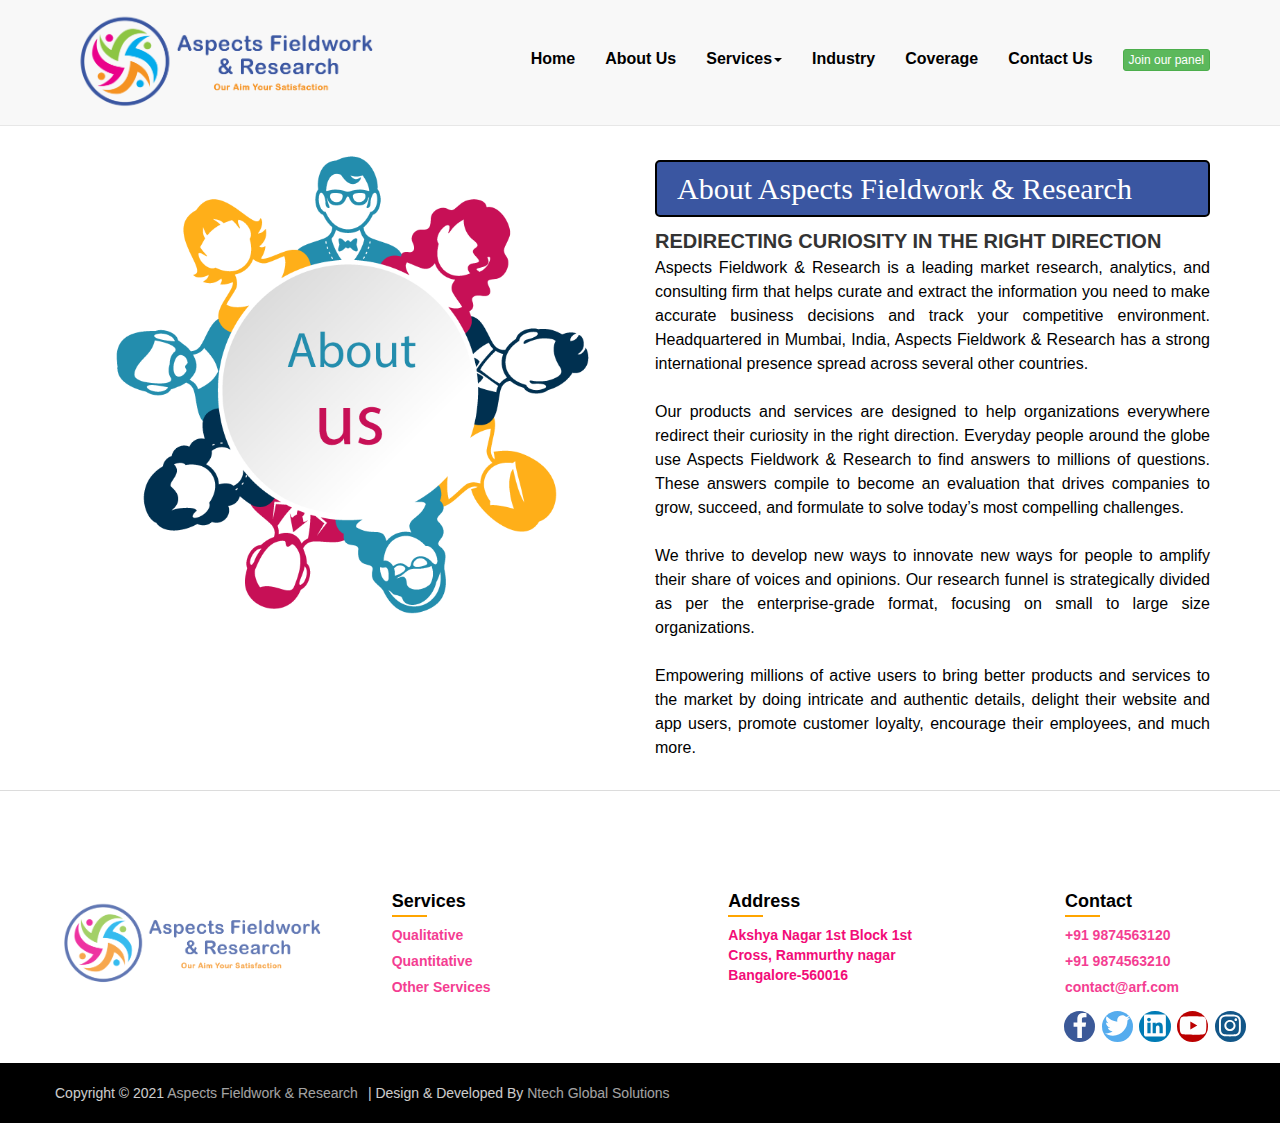
<file: about us.html>
<!DOCTYPE html>
<html lang="en">
<head>
  <title>OWS</title>
  <meta charset="utf-8">
  <meta name="viewport" content="width=device-width, initial-scale=1">
  <link rel="stylesheet" href="https://maxcdn.bootstrapcdn.com/bootstrap/3.4.1/css/bootstrap.min.css">
  <script src="https://ajax.googleapis.com/ajax/libs/jquery/3.6.4/jquery.min.js"></script>
  <script src="https://maxcdn.bootstrapcdn.com/bootstrap/3.4.1/js/bootstrap.min.js"></script>
  <link rel="stylesheet" href="style.css">


 <!-- CUSTOM CSS -->
 <style type="text/css">
  *{
    font-family: 'Source Sans Pro', sans-serif;
}
#bg_slider{
      background-image: url(images/ARF_Slider.jpeg);
      background-size: cover;
      background-repeat: no-repeat;
      padding-bottom: 210px;
      width: 100%;
    }
    #defaultmenu ul li a:hover{
      background: none;
        color: #7AA4BA;
    }
#social_menus ul li{
  list-style-type: none;
  display: inline;
}
#social_menus ul li a{
  font-size: 20px;
  color: #fff;
}

ul li ul.dropdown{
        min-width: 100%; /* Set width of the dropdown */
        background: #f2f2f2;
        display: none;
        position: absolute;
        z-index: 999;
        left: 0;
    }
    ul li:hover ul.dropdown-menu{
        display: block;	/* Display the dropdown */
    }
    ul li ul.dropdown-menu li{
        display: block;
    }
    .img-responsive:hover{
        opacity: 0.6;
    }
            #fb:hover{
        color: #4267B2;
    }
    #insta:hover{
        color: #8a3ab9;
    }
    #twitter:hover{
        color:#1DA1F2;
    }
    #link:hover{
        color: #0077b5;
    }
    #youtube:hover{
        color: #FF0000;
    }
    textarea{
        resize: none;
    }
    .block{
        background-image: linear-gradient(to left,transparent,transparent 50%,#3A56A1 50%,#3A56A1);
        background-position: 100% 0;
        background-size: 200% 100%;
        transition: all .25s ease-in;
    }
    .block:hover{
        background-position: 0 0;
        color:#fff;
    }
    
  </style>
</head>
<body>


    <!--Nav bar-->
   
    <div style="position:fixed;top:0px;left:0px;width:0;height:0;" id="scrollzipPoint"></div>
<nav class="navbar navbar-default navbar-fixed-top" role="navigation">
    <div class="container">
	    <div class="navbar-header">
	        <a href="index.html">
	            <img src="img/logo_1.png" style="width:30%;" class="hidden-xs hidden-sm">
	            <img src="img/logo_1.png" style="height: 90px;width:65%;" class="hidden-lg hidden-md">
	        </a>
	       <button type="button" data-toggle="collapse" data-target="#defaultmenu" class="navbar-toggle" style="margin-top: 8%;">
	           <span class="icon-bar" style="background-color: #000;"></span>
	           <span class="icon-bar" style="background-color: #000;"></span>
	           <span class="icon-bar" style="background-color: #000;"></span>
	       </button>
	   </div>
	   <div id="defaultmenu" class="navbar-collapse collapse">
	       <ul class="nav navbar-nav navbar-right" style="margin-top: -8%;">
	           <li><a href="index.html">Home</a></li>
	           <li><a href="about us.html">About Us</a></li>
	            
             <li class="dropdown">
	               <a class="dropdown-toggle" data-toggle="dropdown" href="#">Services<span class="caret"></span></a>
	               <ul class="dropdown-menu" style="background-color: #3A56A1; text-align: center;">
	                   
	                   <li><a href="qualitative.html" style="border-bottom: 1px solid #dcdcdc;color: #fff;">Qualitative</a></li>
	                   <li><a href="quantitative.html" style="border-bottom: 1px solid #dcdcdc;color: #fff;">Quantitative</a></li>
	                   <li><a href="other services.html" style="border-bottom: 1px solid #dcdcdc;color: #fff;">Other Services</a></li>
	                  
	               </ul>
	           </li>
	           <li><a href="industry.html">Industry</a></li>
	           <li><a href="coverage.html">Coverage</a></li>
	           <li><a href="contact.html">Contact Us</a></li>
	           <li><a href="join.html"><button type="button" class="btn btn-xs btn-success">Join our panel</button></a></li>
	       </ul>
	   </div>
    </div>
</nav>
<br><br><br><br><br><br> 
  <!-- ABOUT US -->
  <div class="container">
    <div class="row">
      <div class="col-sm-6 col-md-6 col-lg-6">
          <!--<br><br>-->
          <img src="img/about (1).png" style="width: 100%;">
      </div>
      <div class="col-sm-6 col-md-6 col-lg-6">
          <br>
        <div class="wow fadeInUp" style="visibility: visible; animation-name: fadeInUp; align-items: center;">
          <h2 style="font-family:Source Sans Pro sans-serif;background-color: #3A56A1;color: #fff;padding: 10px 20px;border-radius: 5px;border: 2px solid #000;">About Aspects Fieldwork &amp; Research</h2> <!-- #04abeb -->
          <b style="font-size: 20px; text-align: center;">REDIRECTING CURIOSITY IN THE RIGHT DIRECTION</b>
          <br>
          <p style="text-align: justify;font-size: 16px;line-height: 24px;color: #000;">
              <span class="block">
            Aspects Fieldwork &amp; Research is a leading market research, analytics, and consulting firm that helps curate and extract the information you need to make accurate business decisions and track your competitive environment. Headquartered in Mumbai, India, Aspects Fieldwork &amp; Research has a strong international presence spread across several other countries.</span>
            <br><br>
            <span class="block">
            Our products and services are designed to help organizations everywhere redirect their curiosity in the right direction. Everyday people around the globe use Aspects Fieldwork &amp; Research to find answers to millions of questions. These answers compile to become an evaluation that drives companies to grow, succeed, and formulate to solve today’s most compelling challenges.</span>
            <br><br>
            <span class="block">
            We thrive to develop new ways to innovate new ways for people to amplify their share of voices
            and opinions. Our research funnel is strategically divided as per the enterprise-grade format, focusing on small to large size organizations.</span>
            <br><br>
            <span class="block">
            Empowering millions of active users to bring better products and services to the market by doing intricate and authentic details, delight their website and app users, promote customer loyalty, encourage their employees, and much more.</span>
          </p>
        </div>
      </div>
    </div>
  </div>
  <br>
  
<!--footer-->
<footer>
	<div class="content">
		<div class="top">
			<div class="logo-details">
				<span class="logo_name">Aspects Fieldwork & Research</span>
				
			</div>
			
		</div>
		<div class="link-boxes">
		    <ul class="box">
				<li><a href="#"><img src="img/logo_1.png" style="width:150%;"></a></li>
			</ul>
		    <ul class="box">
				<li class="link_name">Services</li>
				<li><a href="qualitative.html">Qualitative</a></li>
				<li><a href="quantitative.html">Quantitative</a></li>
				<li><a href="other services.html">Other Services</a></li>
			</ul>
			<ul class="box">
				<li class="link_name">Address</li>
                <p style="color:#F20C78;font-weight: bold;">Akshya Nagar 1st Block 1st Cross, Rammurthy nagar Bangalore-560016</p>
			</ul>
		
			<ul class="box">
				<li class="link_name">Contact</li>
				<li><a href="#" tel="919874563120">+91 9874563120</a></li>
				<li><a href="#">+91 9874563210</a></li>
				<li><a href="#">contact@arf.com</a></li>
				<div class="rounded-social-buttons">
                    <a class="social-button facebook" href="https://www.facebook.com/" target="_blank"><svg class="svg-inline--fa fa-facebook-f fa-w-9" aria-hidden="true" data-prefix="fab" data-icon="facebook-f" role="img" xmlns="http://www.w3.org/2000/svg" viewBox="0 0 264 512" data-fa-i2svg=""><path fill="currentColor" d="M76.7 512V283H0v-91h76.7v-71.7C76.7 42.4 124.3 0 193.8 0c33.3 0 61.9 2.5 70.2 3.6V85h-48.2c-37.8 0-45.1 18-45.1 44.3V192H256l-11.7 91h-73.6v229"></path></svg><!-- <i class="fab fa-facebook-f"></i> --></a>
                    <a class="social-button twitter" href="https://www.twitter.com/" target="_blank"><svg class="svg-inline--fa fa-twitter fa-w-16" aria-hidden="true" data-prefix="fab" data-icon="twitter" role="img" xmlns="http://www.w3.org/2000/svg" viewBox="0 0 512 512" data-fa-i2svg=""><path fill="currentColor" d="M459.37 151.716c.325 4.548.325 9.097.325 13.645 0 138.72-105.583 298.558-298.558 298.558-59.452 0-114.68-17.219-161.137-47.106 8.447.974 16.568 1.299 25.34 1.299 49.055 0 94.213-16.568 130.274-44.832-46.132-.975-84.792-31.188-98.112-72.772 6.498.974 12.995 1.624 19.818 1.624 9.421 0 18.843-1.3 27.614-3.573-48.081-9.747-84.143-51.98-84.143-102.985v-1.299c13.969 7.797 30.214 12.67 47.431 13.319-28.264-18.843-46.781-51.005-46.781-87.391 0-19.492 5.197-37.36 14.294-52.954 51.655 63.675 129.3 105.258 216.365 109.807-1.624-7.797-2.599-15.918-2.599-24.04 0-57.828 46.782-104.934 104.934-104.934 30.213 0 57.502 12.67 76.67 33.137 23.715-4.548 46.456-13.32 66.599-25.34-7.798 24.366-24.366 44.833-46.132 57.827 21.117-2.273 41.584-8.122 60.426-16.243-14.292 20.791-32.161 39.308-52.628 54.253z"></path></svg><!-- <i class="fab fa-twitter"></i> --></a>
                    <a class="social-button linkedin" href="https://www.linkedin.com/" target="_blank"><svg class="svg-inline--fa fa-linkedin fa-w-14" aria-hidden="true" data-prefix="fab" data-icon="linkedin" role="img" xmlns="http://www.w3.org/2000/svg" viewBox="0 0 448 512" data-fa-i2svg=""><path fill="currentColor" d="M416 32H31.9C14.3 32 0 46.5 0 64.3v383.4C0 465.5 14.3 480 31.9 480H416c17.6 0 32-14.5 32-32.3V64.3c0-17.8-14.4-32.3-32-32.3zM135.4 416H69V202.2h66.5V416zm-33.2-243c-21.3 0-38.5-17.3-38.5-38.5S80.9 96 102.2 96c21.2 0 38.5 17.3 38.5 38.5 0 21.3-17.2 38.5-38.5 38.5zm282.1 243h-66.4V312c0-24.8-.5-56.7-34.5-56.7-34.6 0-39.9 27-39.9 54.9V416h-66.4V202.2h63.7v29.2h.9c8.9-16.8 30.6-34.5 62.9-34.5 67.2 0 79.7 44.3 79.7 101.9V416z"></path></svg><!-- <i class="fab fa-linkedin"></i> --></a>
                    <a class="social-button youtube" href="https://www.youtube.com/" target="_blank"><svg class="svg-inline--fa fa-youtube fa-w-18" aria-hidden="true" data-prefix="fab" data-icon="youtube" role="img" xmlns="http://www.w3.org/2000/svg" viewBox="0 0 576 512" data-fa-i2svg=""><path fill="currentColor" d="M549.655 124.083c-6.281-23.65-24.787-42.276-48.284-48.597C458.781 64 288 64 288 64S117.22 64 74.629 75.486c-23.497 6.322-42.003 24.947-48.284 48.597-11.412 42.867-11.412 132.305-11.412 132.305s0 89.438 11.412 132.305c6.281 23.65 24.787 41.5 48.284 47.821C117.22 448 288 448 288 448s170.78 0 213.371-11.486c23.497-6.321 42.003-24.171 48.284-47.821 11.412-42.867 11.412-132.305 11.412-132.305s0-89.438-11.412-132.305zm-317.51 213.508V175.185l142.739 81.205-142.739 81.201z"></path></svg><!-- <i class="fab fa-youtube"></i> --></a>
                    <a class="social-button instagram" href="https://www.instagram.com/" target="_blank"><svg class="svg-inline--fa fa-instagram fa-w-14" aria-hidden="true" data-prefix="fab" data-icon="instagram" role="img" xmlns="http://www.w3.org/2000/svg" viewBox="0 0 448 512" data-fa-i2svg=""><path fill="currentColor" d="M224.1 141c-63.6 0-114.9 51.3-114.9 114.9s51.3 114.9 114.9 114.9S339 319.5 339 255.9 287.7 141 224.1 141zm0 189.6c-41.1 0-74.7-33.5-74.7-74.7s33.5-74.7 74.7-74.7 74.7 33.5 74.7 74.7-33.6 74.7-74.7 74.7zm146.4-194.3c0 14.9-12 26.8-26.8 26.8-14.9 0-26.8-12-26.8-26.8s12-26.8 26.8-26.8 26.8 12 26.8 26.8zm76.1 27.2c-1.7-35.9-9.9-67.7-36.2-93.9-26.2-26.2-58-34.4-93.9-36.2-37-2.1-147.9-2.1-184.9 0-35.8 1.7-67.6 9.9-93.9 36.1s-34.4 58-36.2 93.9c-2.1 37-2.1 147.9 0 184.9 1.7 35.9 9.9 67.7 36.2 93.9s58 34.4 93.9 36.2c37 2.1 147.9 2.1 184.9 0 35.9-1.7 67.7-9.9 93.9-36.2 26.2-26.2 34.4-58 36.2-93.9 2.1-37 2.1-147.8 0-184.8zM398.8 388c-7.8 19.6-22.9 34.7-42.6 42.6-29.5 11.7-99.5 9-132.1 9s-102.7 2.6-132.1-9c-19.6-7.8-34.7-22.9-42.6-42.6-11.7-29.5-9-99.5-9-132.1s-2.6-102.7 9-132.1c7.8-19.6 22.9-34.7 42.6-42.6 29.5-11.7 99.5-9 132.1-9s102.7-2.6 132.1 9c19.6 7.8 34.7 22.9 42.6 42.6 11.7 29.5 9 99.5 9 132.1s2.7 102.7-9 132.1z"></path></svg><!-- <i class="fab fa-instagram"></i> --></a>
                </div>
				
			</ul>
		</div>
	</div>
	<div class="bottom-details">
        <div class="bottom_text">
            <span class="copyright_text">Copyright © 2021 <a href="#">Aspects Fieldwork &amp; Research</a>| Design &amp; Developed By <a href="#">Ntech Global Solutions</a></span>
            <span class="policy_terms">
           
        </span>
      </div>
    </div>
</footer>
<script defer="" src="all.js.download" integrity="sha384-xymdQtn1n3lH2wcu0qhcdaOpQwyoarkgLVxC/wZ5q7h9gHtxICrpcaSUfygqZGOe" crossorigin="anonymous"></script>
</body>
</html>
</file>
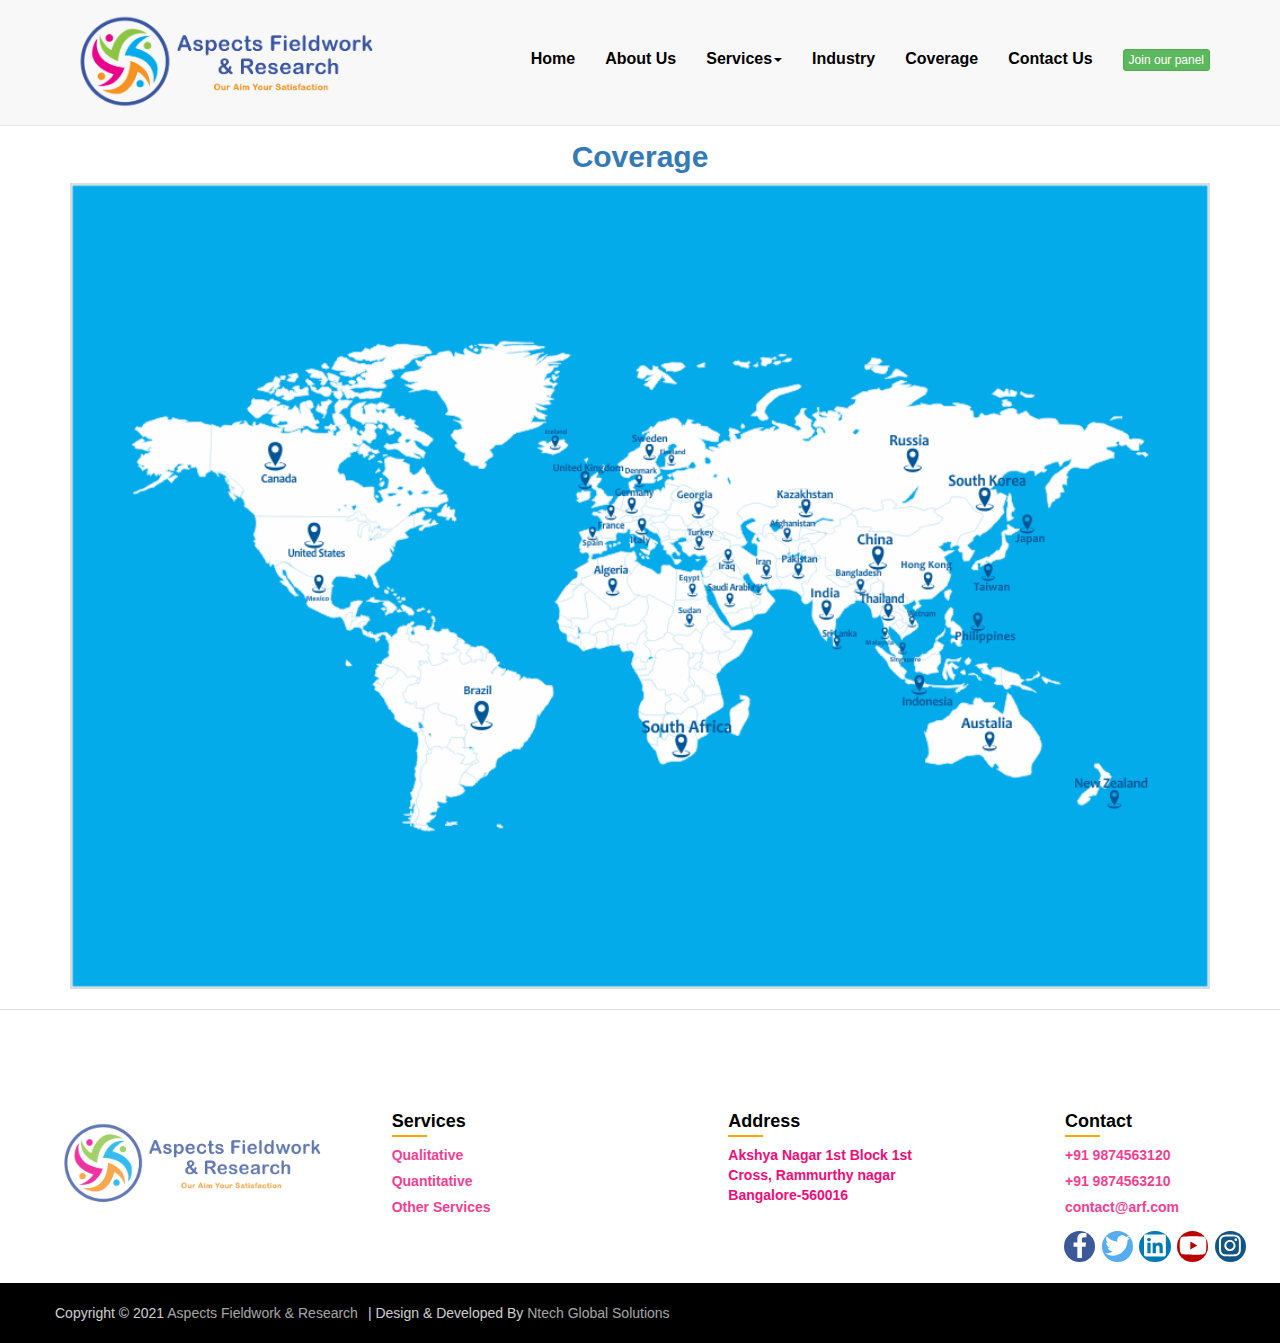
<file: coverage.html>
<!DOCTYPE html>
<html lang="en">
<head>
    <meta charset="UTF-8">
    <meta name="viewport" content="width=device-width, initial-scale=1.0">
    <title>OWS</title>
    <link rel="stylesheet" href="https://maxcdn.bootstrapcdn.com/bootstrap/3.4.1/css/bootstrap.min.css">
    <script src="https://ajax.googleapis.com/ajax/libs/jquery/3.6.4/jquery.min.js"></script>
    <script src="https://maxcdn.bootstrapcdn.com/bootstrap/3.4.1/js/bootstrap.min.js"></script>
    <link rel="stylesheet" href="style.css">

     <!-- CUSTOM CSS -->
     <style type="text/css">
    	*{
    		font-family: 'Source Sans Pro', sans-serif;
		}
		#bg_slider{
        	background-image: url(images/ARF_Slider.jpeg);
        	background-size: cover;
        	background-repeat: no-repeat;
        	padding-bottom: 210px;
        	width: 100%;
        }
        #defaultmenu ul li a:hover{
        	background: none;
            color: #7AA4BA;
        }
		#social_menus ul li{
			list-style-type: none;
			display: inline;
		}
		#social_menus ul li a{
			font-size: 20px;
			color: #fff;
		}
    
		ul li ul.dropdown{
            min-width: 100%; /* Set width of the dropdown */
            background: #f2f2f2;
            display: none;
            position: absolute;
            z-index: 999;
            left: 0;
        }
        ul li:hover ul.dropdown-menu{
            display: block;	/* Display the dropdown */
        }
        ul li ul.dropdown-menu li{
            display: block;
        }
        .img-responsive:hover{
            opacity: 0.6;
        }
                #fb:hover{
            color: #4267B2;
        }
        #insta:hover{
            color: #8a3ab9;
        }
        #twitter:hover{
            color:#1DA1F2;
        }
        #link:hover{
            color: #0077b5;
        }
        #youtube:hover{
            color: #FF0000;
        }
        textarea{
            resize: none;
        }
        .block{
            background-image: linear-gradient(to left,transparent,transparent 50%,#3A56A1 50%,#3A56A1);
            background-position: 100% 0;
            background-size: 200% 100%;
            transition: all .25s ease-in;
        }
        .block:hover{
            background-position: 0 0;
            color:#fff;
        }
    </style>

</head>

<body>
    

     <!--Nav bar-->
   
     <div style="position:fixed;top:0px;left:0px;width:0;height:0;" id="scrollzipPoint"></div>
     <nav class="navbar navbar-default navbar-fixed-top" role="navigation">
         <div class="container">
             <div class="navbar-header">
                 <a href="index.html">
                     <img src="img/logo_1.png" style="width:30%;" class="hidden-xs hidden-sm">
                     <img src="img/logo_1.png" style="height: 90px;width:65%;" class="hidden-lg hidden-md">
                 </a>
                <button type="button" data-toggle="collapse" data-target="#defaultmenu" class="navbar-toggle" style="margin-top: 8%;">
                    <span class="icon-bar" style="background-color: #000;"></span>
                    <span class="icon-bar" style="background-color: #000;"></span>
                    <span class="icon-bar" style="background-color: #000;"></span>
                </button>
            </div>
            <div id="defaultmenu" class="navbar-collapse collapse">
                <ul class="nav navbar-nav navbar-right" style="margin-top: -8%;">
                    <li><a href="index.html">Home</a></li>
                    <li><a href="about us.html">About Us</a></li>
                     
                  <li class="dropdown">
                        <a class="dropdown-toggle" data-toggle="dropdown" href="#">Services<span class="caret"></span></a>
                        <ul class="dropdown-menu" style="background-color: #3A56A1; text-align: center;">
                            
                            <li><a href="qualitative.html" style="border-bottom: 1px solid #dcdcdc;color: #fff;">Qualitative</a></li>
                            <li><a href="quantitative.html" style="border-bottom: 1px solid #dcdcdc;color: #fff;">Quantitative</a></li>
                            <li><a href="other services.html" style="border-bottom: 1px solid #dcdcdc;color: #fff;">Other Services</a></li>
                           
                        </ul>
                    </li>
                    <li><a href="industry.html">Industry</a></li>
                    <li><a href="coverage.html">Coverage</a></li>
                    <li><a href="contact.html">Contact Us</a></li>
                    <li><a href="join.html"><button type="button" class="btn btn-xs btn-success">Join our panel</button></a></li>
                </ul>
            </div>
         </div>
     </nav>
     <br><br><br><br><br><br> 
    <!-- COVERAGE -->
<div class="container">
    <div class="wow fadeInUp" style="animation-name: none; text-align: center;">
    <h2 style="font-weight:bolder;" class="text-primary">Coverage</h2>
  </div>
    <img src="img/New_Map.png" style="border: 2px solid #dcdcdc;width: 100%;">
  </div>
  <br>

  <!--footer-->
<footer>
	<div class="content">
		<div class="top">
			<div class="logo-details">
				<span class="logo_name">Aspects Fieldwork & Research</span>
				
			</div>
			
		</div>
		<div class="link-boxes">
		    <ul class="box">
				<li><a href="#"><img src="img/logo_1.png" style="width:150%;"></a></li>
			</ul>
		    <ul class="box">
				<li class="link_name">Services</li>
				<li><a href="qualitative.html">Qualitative</a></li>
				<li><a href="quantitative.html">Quantitative</a></li>
				<li><a href="other services.html">Other Services</a></li>
			</ul>
			<ul class="box">
				<li class="link_name">Address</li>
                <p style="color:#F20C78;font-weight: bold;">Akshya Nagar 1st Block 1st Cross, Rammurthy nagar Bangalore-560016</p>
			</ul>
		
			<ul class="box">
				<li class="link_name">Contact</li>
				<li><a href="#" tel="919874563120">+91 9874563120</a></li>
				<li><a href="#">+91 9874563210</a></li>
				<li><a href="#">contact@arf.com</a></li>
				<div class="rounded-social-buttons">
                    <a class="social-button facebook" href="https://www.facebook.com/" target="_blank"><svg class="svg-inline--fa fa-facebook-f fa-w-9" aria-hidden="true" data-prefix="fab" data-icon="facebook-f" role="img" xmlns="http://www.w3.org/2000/svg" viewBox="0 0 264 512" data-fa-i2svg=""><path fill="currentColor" d="M76.7 512V283H0v-91h76.7v-71.7C76.7 42.4 124.3 0 193.8 0c33.3 0 61.9 2.5 70.2 3.6V85h-48.2c-37.8 0-45.1 18-45.1 44.3V192H256l-11.7 91h-73.6v229"></path></svg><!-- <i class="fab fa-facebook-f"></i> --></a>
                    <a class="social-button twitter" href="https://www.twitter.com/" target="_blank"><svg class="svg-inline--fa fa-twitter fa-w-16" aria-hidden="true" data-prefix="fab" data-icon="twitter" role="img" xmlns="http://www.w3.org/2000/svg" viewBox="0 0 512 512" data-fa-i2svg=""><path fill="currentColor" d="M459.37 151.716c.325 4.548.325 9.097.325 13.645 0 138.72-105.583 298.558-298.558 298.558-59.452 0-114.68-17.219-161.137-47.106 8.447.974 16.568 1.299 25.34 1.299 49.055 0 94.213-16.568 130.274-44.832-46.132-.975-84.792-31.188-98.112-72.772 6.498.974 12.995 1.624 19.818 1.624 9.421 0 18.843-1.3 27.614-3.573-48.081-9.747-84.143-51.98-84.143-102.985v-1.299c13.969 7.797 30.214 12.67 47.431 13.319-28.264-18.843-46.781-51.005-46.781-87.391 0-19.492 5.197-37.36 14.294-52.954 51.655 63.675 129.3 105.258 216.365 109.807-1.624-7.797-2.599-15.918-2.599-24.04 0-57.828 46.782-104.934 104.934-104.934 30.213 0 57.502 12.67 76.67 33.137 23.715-4.548 46.456-13.32 66.599-25.34-7.798 24.366-24.366 44.833-46.132 57.827 21.117-2.273 41.584-8.122 60.426-16.243-14.292 20.791-32.161 39.308-52.628 54.253z"></path></svg><!-- <i class="fab fa-twitter"></i> --></a>
                    <a class="social-button linkedin" href="https://www.linkedin.com/" target="_blank"><svg class="svg-inline--fa fa-linkedin fa-w-14" aria-hidden="true" data-prefix="fab" data-icon="linkedin" role="img" xmlns="http://www.w3.org/2000/svg" viewBox="0 0 448 512" data-fa-i2svg=""><path fill="currentColor" d="M416 32H31.9C14.3 32 0 46.5 0 64.3v383.4C0 465.5 14.3 480 31.9 480H416c17.6 0 32-14.5 32-32.3V64.3c0-17.8-14.4-32.3-32-32.3zM135.4 416H69V202.2h66.5V416zm-33.2-243c-21.3 0-38.5-17.3-38.5-38.5S80.9 96 102.2 96c21.2 0 38.5 17.3 38.5 38.5 0 21.3-17.2 38.5-38.5 38.5zm282.1 243h-66.4V312c0-24.8-.5-56.7-34.5-56.7-34.6 0-39.9 27-39.9 54.9V416h-66.4V202.2h63.7v29.2h.9c8.9-16.8 30.6-34.5 62.9-34.5 67.2 0 79.7 44.3 79.7 101.9V416z"></path></svg><!-- <i class="fab fa-linkedin"></i> --></a>
                    <a class="social-button youtube" href="https://www.youtube.com/" target="_blank"><svg class="svg-inline--fa fa-youtube fa-w-18" aria-hidden="true" data-prefix="fab" data-icon="youtube" role="img" xmlns="http://www.w3.org/2000/svg" viewBox="0 0 576 512" data-fa-i2svg=""><path fill="currentColor" d="M549.655 124.083c-6.281-23.65-24.787-42.276-48.284-48.597C458.781 64 288 64 288 64S117.22 64 74.629 75.486c-23.497 6.322-42.003 24.947-48.284 48.597-11.412 42.867-11.412 132.305-11.412 132.305s0 89.438 11.412 132.305c6.281 23.65 24.787 41.5 48.284 47.821C117.22 448 288 448 288 448s170.78 0 213.371-11.486c23.497-6.321 42.003-24.171 48.284-47.821 11.412-42.867 11.412-132.305 11.412-132.305s0-89.438-11.412-132.305zm-317.51 213.508V175.185l142.739 81.205-142.739 81.201z"></path></svg><!-- <i class="fab fa-youtube"></i> --></a>
                    <a class="social-button instagram" href="https://www.instagram.com/" target="_blank"><svg class="svg-inline--fa fa-instagram fa-w-14" aria-hidden="true" data-prefix="fab" data-icon="instagram" role="img" xmlns="http://www.w3.org/2000/svg" viewBox="0 0 448 512" data-fa-i2svg=""><path fill="currentColor" d="M224.1 141c-63.6 0-114.9 51.3-114.9 114.9s51.3 114.9 114.9 114.9S339 319.5 339 255.9 287.7 141 224.1 141zm0 189.6c-41.1 0-74.7-33.5-74.7-74.7s33.5-74.7 74.7-74.7 74.7 33.5 74.7 74.7-33.6 74.7-74.7 74.7zm146.4-194.3c0 14.9-12 26.8-26.8 26.8-14.9 0-26.8-12-26.8-26.8s12-26.8 26.8-26.8 26.8 12 26.8 26.8zm76.1 27.2c-1.7-35.9-9.9-67.7-36.2-93.9-26.2-26.2-58-34.4-93.9-36.2-37-2.1-147.9-2.1-184.9 0-35.8 1.7-67.6 9.9-93.9 36.1s-34.4 58-36.2 93.9c-2.1 37-2.1 147.9 0 184.9 1.7 35.9 9.9 67.7 36.2 93.9s58 34.4 93.9 36.2c37 2.1 147.9 2.1 184.9 0 35.9-1.7 67.7-9.9 93.9-36.2 26.2-26.2 34.4-58 36.2-93.9 2.1-37 2.1-147.8 0-184.8zM398.8 388c-7.8 19.6-22.9 34.7-42.6 42.6-29.5 11.7-99.5 9-132.1 9s-102.7 2.6-132.1-9c-19.6-7.8-34.7-22.9-42.6-42.6-11.7-29.5-9-99.5-9-132.1s-2.6-102.7 9-132.1c7.8-19.6 22.9-34.7 42.6-42.6 29.5-11.7 99.5-9 132.1-9s102.7-2.6 132.1 9c19.6 7.8 34.7 22.9 42.6 42.6 11.7 29.5 9 99.5 9 132.1s2.7 102.7-9 132.1z"></path></svg><!-- <i class="fab fa-instagram"></i> --></a>
                </div>
				
			</ul>
		</div>
	</div>
	<div class="bottom-details">
        <div class="bottom_text">
            <span class="copyright_text">Copyright © 2021 <a href="#">Aspects Fieldwork &amp; Research</a>| Design &amp; Developed By <a href="#">Ntech Global Solutions</a></span>
            <span class="policy_terms">
           
        </span>
      </div>
    </div>
</footer>
<script defer="" src="all.js.download" integrity="sha384-xymdQtn1n3lH2wcu0qhcdaOpQwyoarkgLVxC/wZ5q7h9gHtxICrpcaSUfygqZGOe" crossorigin="anonymous"></script>

</body>
</html>
</file>
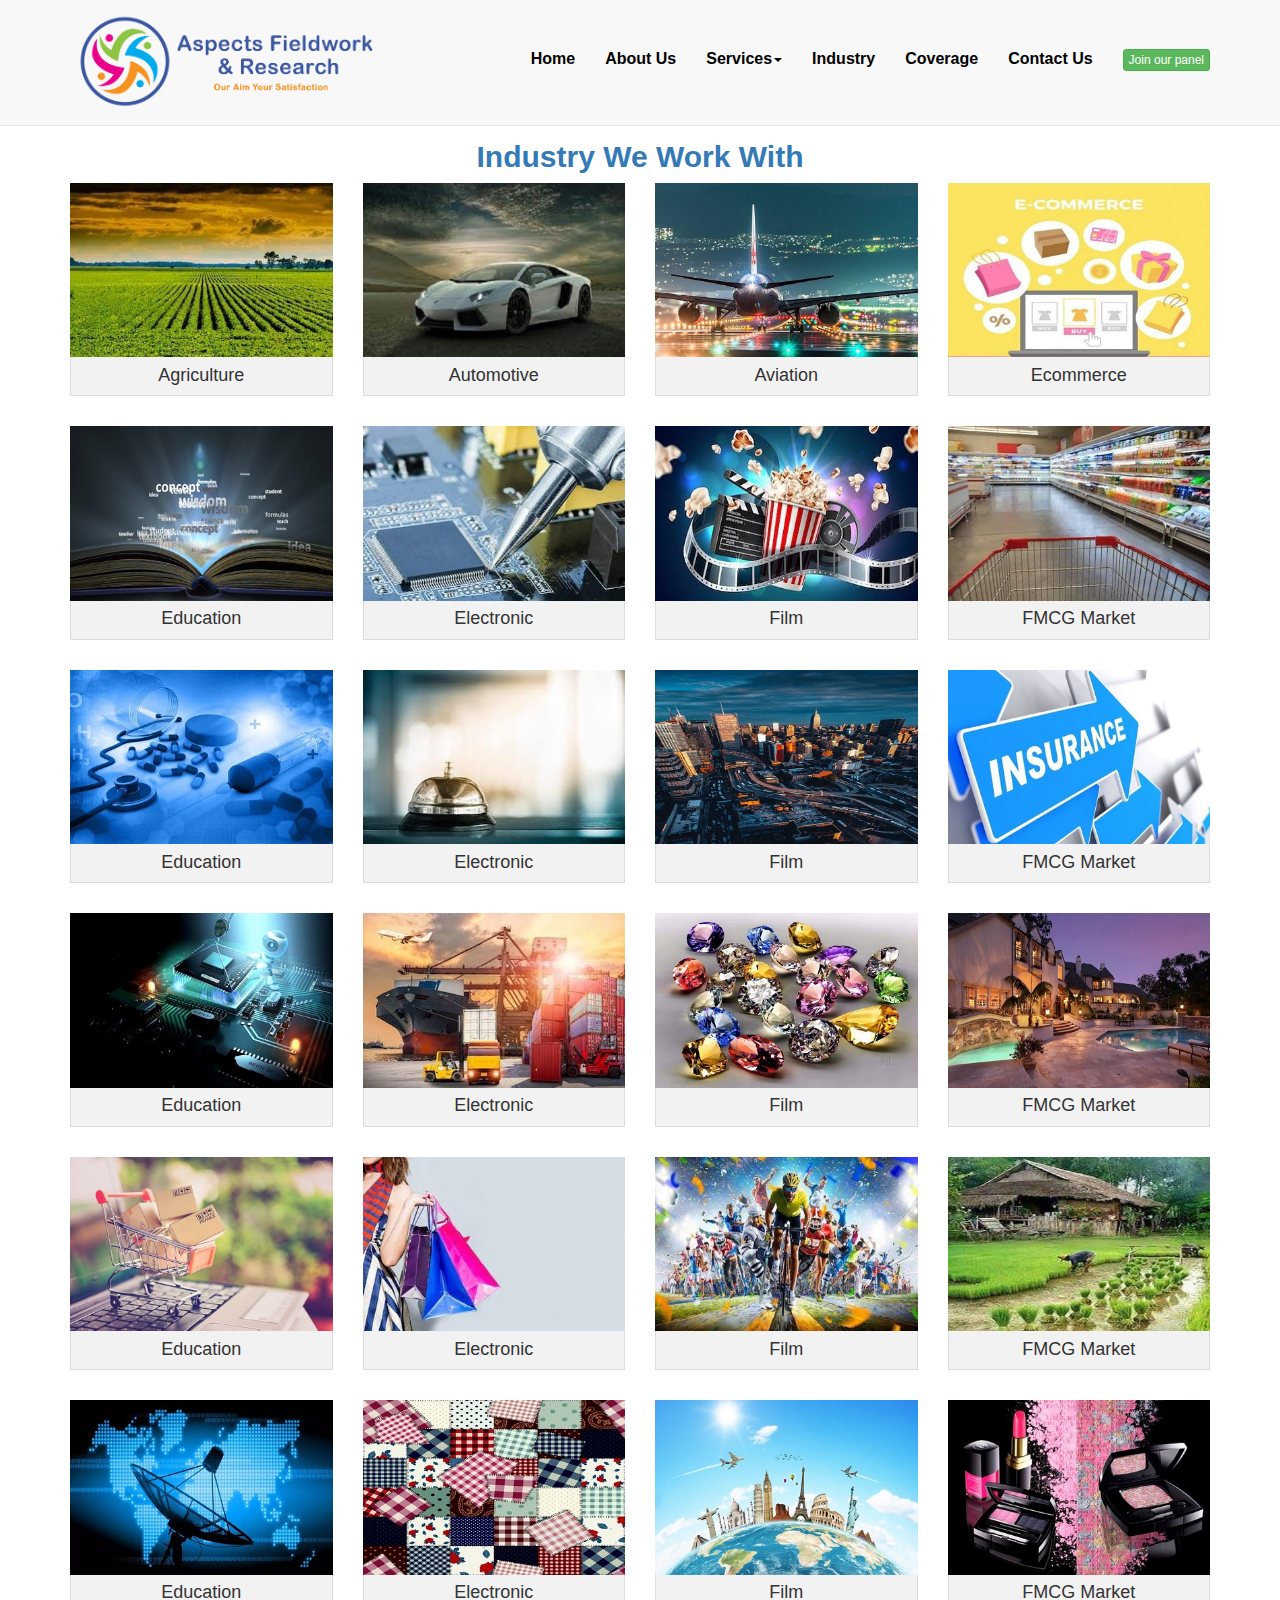
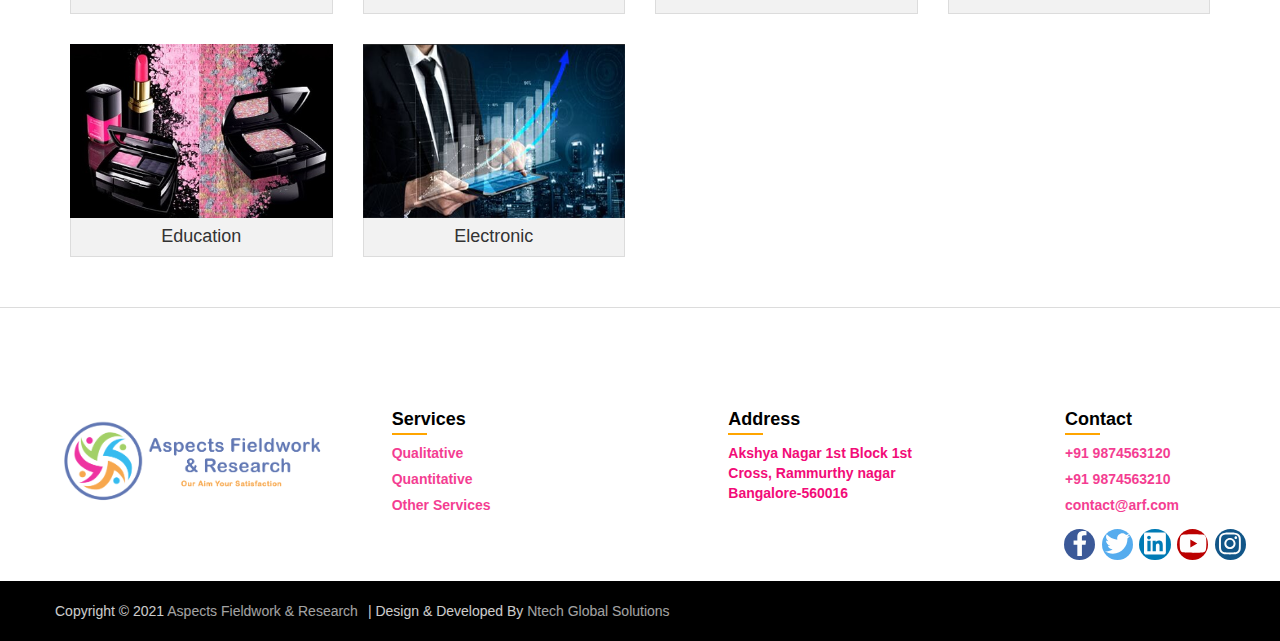
<file: industry.html>
<!DOCTYPE html>
<html lang="en">
<head>
    <meta charset="UTF-8">
    <meta name="viewport" content="width=device-width, initial-scale=1.0">
    <title>OWS</title>
    <link rel="stylesheet" href="https://maxcdn.bootstrapcdn.com/bootstrap/3.4.1/css/bootstrap.min.css">
  <script src="https://ajax.googleapis.com/ajax/libs/jquery/3.6.4/jquery.min.js"></script>
  <script src="https://maxcdn.bootstrapcdn.com/bootstrap/3.4.1/js/bootstrap.min.js"></script>
  <link rel="stylesheet" href="style.css">

    <!-- CUSTOM CSS -->
 <style type="text/css">
    *{
      font-family: 'Source Sans Pro', sans-serif;
  }
  #bg_slider{
        background-image: url(images/ARF_Slider.jpeg);
        background-size: cover;
        background-repeat: no-repeat;
        padding-bottom: 210px;
        width: 100%;
      }
      #defaultmenu ul li a:hover{
        background: none;
          color: #7AA4BA;
      }
  #social_menus ul li{
    list-style-type: none;
    display: inline;
  }
  #social_menus ul li a{
    font-size: 20px;
    color: #fff;
  }
  
  ul li ul.dropdown{
          min-width: 100%; /* Set width of the dropdown */
          background: #f2f2f2;
          display: none;
          position: absolute;
          z-index: 999;
          left: 0;
      }
      ul li:hover ul.dropdown-menu{
          display: block;	/* Display the dropdown */
      }
      ul li ul.dropdown-menu li{
          display: block;
      }
      .img-responsive:hover{
          opacity: 0.6;
      }
              #fb:hover{
          color: #4267B2;
      }
      #insta:hover{
          color: #8a3ab9;
      }
      #twitter:hover{
          color:#1DA1F2;
      }
      #link:hover{
          color: #0077b5;
      }
      #youtube:hover{
          color: #FF0000;
      }
      textarea{
          resize: none;
      }
      .block{
          background-image: linear-gradient(to left,transparent,transparent 50%,#3A56A1 50%,#3A56A1);
          background-position: 100% 0;
          background-size: 200% 100%;
          transition: all .25s ease-in;
      }
      .block:hover{
          background-position: 0 0;
          color:#fff;
      }
      
    </style>
</head>
<body>
    
     <!--Nav bar-->
   
     <div style="position:fixed;top:0px;left:0px;width:0;height:0;" id="scrollzipPoint"></div>
     <nav class="navbar navbar-default navbar-fixed-top" role="navigation">
         <div class="container">
             <div class="navbar-header">
                 <a href="index.html">
                     <img src="img/logo_1.png" style="width:30%;" class="hidden-xs hidden-sm">
                     <img src="img/logo_1.png" style="height: 90px;width:65%;" class="hidden-lg hidden-md">
                 </a>
                <button type="button" data-toggle="collapse" data-target="#defaultmenu" class="navbar-toggle" style="margin-top: 8%;">
                    <span class="icon-bar" style="background-color: #000;"></span>
                    <span class="icon-bar" style="background-color: #000;"></span>
                    <span class="icon-bar" style="background-color: #000;"></span>
                </button>
            </div>
            <div id="defaultmenu" class="navbar-collapse collapse">
                <ul class="nav navbar-nav navbar-right" style="margin-top: -8%;">
                    <li><a href="index.html">Home</a></li>
                    <li><a href="about us.html">About Us</a></li>
                     
                  <li class="dropdown">
                        <a class="dropdown-toggle" data-toggle="dropdown" href="#">Services<span class="caret"></span></a>
                        <ul class="dropdown-menu" style="background-color: #3A56A1; text-align: center;">
                            
                            <li><a href="qualitative.html" style="border-bottom: 1px solid #dcdcdc;color: #fff;">Qualitative</a></li>
                            <li><a href="quantitative.html" style="border-bottom: 1px solid #dcdcdc;color: #fff;">Quantitative</a></li>
                            <li><a href="other services.html" style="border-bottom: 1px solid #dcdcdc;color: #fff;">Other Services</a></li>
                           
                        </ul>
                    </li>
                    <li><a href="industry.html">Industry</a></li>
                    <li><a href="coverage.html">Coverage</a></li>
                    <li><a href="contact.html">Contact Us</a></li>
                    <li><a href="join.html"><button type="button" class="btn btn-xs btn-success">Join our panel</button></a></li>
                </ul>
            </div>
         </div>
     </nav>
     <br><br><br><br><br><br> 


     <!-- Industry We work -->
<div class="container">
	<div class="wow fadeInUp">
		<h2 style="font-weight:bolder; text-align: center;" class="text-primary">Industry We Work With</h2>
 </div>
 <div class="row wow fadeInUp" style=" animation-name: none;">
  <div class="col-xs-6 col-sm-6 col-md-6 col-lg-3">
    <img src="img/agri.jpg" class="img-responsive" style="width: 100%;">
    <h4 style="background-color: #f2f2f2;border: 1px solid #dcdcdc;padding: 10px 20px;margin-top: -1%; text-align: center;">Agriculture</h4>
  </div>

  <div class="col-xs-6 col-sm-6 col-md-6 col-lg-3">
    <img src="img/automotive.jpg" class="img-responsive" style="width: 100%;">
    <h4 style="background-color: #f2f2f2;border: 1px solid #dcdcdc;padding: 10px 20px;margin-top: -1%; text-align: center;">Automotive</h4>
  </div>

  <div class="col-xs-6 col-sm-6 col-md-6 col-lg-3">
    <img src="img/aviation.jpg" class="img-responsive" style="width: 100%;">
    <h4 style="background-color: #f2f2f2;border: 1px solid #dcdcdc;padding: 10px 20px;margin-top: -1%; text-align: center;">Aviation</h4>
  </div>

  <div class="col-xs-6 col-sm-6 col-md-6 col-lg-3">
    <img src="img/ecom.jpg" class="img-responsive" style="width: 100%;">
    <h4 style="background-color: #f2f2f2;border: 1px solid #dcdcdc;padding: 10px 20px;margin-top: -1%; text-align: center;">Ecommerce</h4>
  </div>
</div>

<br>

<div class="row wow fadeInUp" style="animation-name: none;">
  <div class="col-xs-6 col-sm-6 col-md-6 col-lg-3">
    <img src="img/education.jpg" class="img-responsive" style="width: 100%;">
    <h4 style="background-color: #f2f2f2;border: 1px solid #dcdcdc;padding: 10px 20px;margin-top: -1%; text-align: center;">Education</h4>
  </div>

  <div class="col-xs-6 col-sm-6 col-md-6 col-lg-3">
    <img src="img/electronic.jpg" class="img-responsive" style="width: 100%;">
    <h4 style="background-color: #f2f2f2;border: 1px solid #dcdcdc;padding: 10px 20px;margin-top: -1%; text-align: center;">Electronic</h4>
  </div>

  <div class="col-xs-6 col-sm-6 col-md-6 col-lg-3">
    <img src="img/film.jpg" class="img-responsive" style="width: 100%;">
  <h4 style="background-color: #f2f2f2;border: 1px solid #dcdcdc;padding: 10px 20px;margin-top: -1%; text-align: center;">Film</h4>
  </div>

  <div class="col-xs-6 col-sm-6 col-md-6 col-lg-3">
    <img src="img/fmcg.jpg" class="img-responsive" style="width: 100%;">
    <h4 style="background-color: #f2f2f2;border: 1px solid #dcdcdc;padding: 10px 20px;margin-top: -1%; text-align: center;">FMCG Market</h4>
  </div>

</div>
<br>

<div class="row wow fadeInUp" style="animation-name: none;">
    <div class="col-xs-6 col-sm-6 col-md-6 col-lg-3">
      <img src="img/health.jpg" class="img-responsive" style="width: 100%;">
      <h4 style="background-color: #f2f2f2;border: 1px solid #dcdcdc;padding: 10px 20px;margin-top: -1%; text-align: center;">Education</h4>
    </div>
  
    <div class="col-xs-6 col-sm-6 col-md-6 col-lg-3">
      <img src="img/hospitality.jpg" class="img-responsive" style="width: 100%;">
      <h4 style="background-color: #f2f2f2;border: 1px solid #dcdcdc;padding: 10px 20px;margin-top: -1%; text-align: center;">Electronic</h4>
    </div>
  
    <div class="col-xs-6 col-sm-6 col-md-6 col-lg-3">
      <img src="img/infra.jpg" class="img-responsive" style="width: 100%;">
    <h4 style="background-color: #f2f2f2;border: 1px solid #dcdcdc;padding: 10px 20px;margin-top: -1%; text-align: center;">Film</h4>
    </div>
  
    <div class="col-xs-6 col-sm-6 col-md-6 col-lg-3">
      <img src="img/insurance.jpg" class="img-responsive" style="width: 100%;">
      <h4 style="background-color: #f2f2f2;border: 1px solid #dcdcdc;padding: 10px 20px;margin-top: -1%; text-align: center;">FMCG Market</h4>
    </div>
    
  </div>
  <br>
  
  <div class="row wow fadeInUp" style="animation-name: none;">
    <div class="col-xs-6 col-sm-6 col-md-6 col-lg-3">
      <img src="img/it.jpg" class="img-responsive" style="width: 100%;">
      <h4 style="background-color: #f2f2f2;border: 1px solid #dcdcdc;padding: 10px 20px;margin-top: -1%; text-align: center;">Education</h4>
    </div>
  
    <div class="col-xs-6 col-sm-6 col-md-6 col-lg-3">
      <img src="img/logistics.jpg" class="img-responsive" style="width: 100%;">
      <h4 style="background-color: #f2f2f2;border: 1px solid #dcdcdc;padding: 10px 20px;margin-top: -1%; text-align: center;">Electronic</h4>
    </div>
  
    <div class="col-xs-6 col-sm-6 col-md-6 col-lg-3">
      <img src="img/gj.jpg" class="img-responsive" style="width: 100%;">
    <h4 style="background-color: #f2f2f2;border: 1px solid #dcdcdc;padding: 10px 20px;margin-top: -1%; text-align: center;">Film</h4>
    </div>
  
    <div class="col-xs-6 col-sm-6 col-md-6 col-lg-3">
      <img src="img/luxury.jpg" class="img-responsive" style="width: 100%;">
      <h4 style="background-color: #f2f2f2;border: 1px solid #dcdcdc;padding: 10px 20px;margin-top: -1%; text-align: center;">FMCG Market</h4>
    </div>
    
  </div>
  <br>
  
  <div class="row wow fadeInUp" style="animation-name: none;">
    <div class="col-xs-6 col-sm-6 col-md-6 col-lg-3">
      <img src="img/retail.jpg" class="img-responsive" style="width: 100%;">
      <h4 style="background-color: #f2f2f2;border: 1px solid #dcdcdc;padding: 10px 20px;margin-top: -1%; text-align: center;">Education</h4>
    </div>
  
    <div class="col-xs-6 col-sm-6 col-md-6 col-lg-3">
      <img src="img/shopper.jpg" class="img-responsive" style="width: 100%;">
      <h4 style="background-color: #f2f2f2;border: 1px solid #dcdcdc;padding: 10px 20px;margin-top: -1%; text-align: center;">Electronic</h4>
    </div>
  
    <div class="col-xs-6 col-sm-6 col-md-6 col-lg-3">
      <img src="img/sports.jpg" class="img-responsive" style="width: 100%;">
    <h4 style="background-color: #f2f2f2;border: 1px solid #dcdcdc;padding: 10px 20px;margin-top: -1%; text-align: center;">Film</h4>
    </div>
  
    <div class="col-xs-6 col-sm-6 col-md-6 col-lg-3">
      <img src="img/sr.jpg" class="img-responsive" style="width: 100%;">
      <h4 style="background-color: #f2f2f2;border: 1px solid #dcdcdc;padding: 10px 20px;margin-top: -1%; text-align: center;">FMCG Market</h4>
    </div>
    
  </div>
  <br>
  <div class="row wow fadeInUp" style="animation-name: none;">
    <div class="col-xs-6 col-sm-6 col-md-6 col-lg-3">
      <img src="img/telecommunication.jpg" class="img-responsive" style="width: 100%;">
      <h4 style="background-color: #f2f2f2;border: 1px solid #dcdcdc;padding: 10px 20px;margin-top: -1%; text-align: center;">Education</h4>
    </div>
  
    <div class="col-xs-6 col-sm-6 col-md-6 col-lg-3">
      <img src="img/textile.jpg" class="img-responsive" style="width: 100%;">
      <h4 style="background-color: #f2f2f2;border: 1px solid #dcdcdc;padding: 10px 20px;margin-top: -1%; text-align: center;">Electronic</h4>
    </div>
  
    <div class="col-xs-6 col-sm-6 col-md-6 col-lg-3">
      <img src="img/tt.jpg" class="img-responsive" style="width: 100%;">
    <h4 style="background-color: #f2f2f2;border: 1px solid #dcdcdc;padding: 10px 20px;margin-top: -1%; text-align: center;">Film</h4>
    </div>
  
    <div class="col-xs-6 col-sm-6 col-md-6 col-lg-3">
      <img src="img/fb.jpg" class="img-responsive" style="width: 100%;">
      <h4 style="background-color: #f2f2f2;border: 1px solid #dcdcdc;padding: 10px 20px;margin-top: -1%; text-align: center;">FMCG Market</h4>
    </div>
    
  </div>
  <br>
  
  <div class="row wow fadeInUp" style="animation-name: none;">
    <div class="col-xs-6 col-sm-6 col-md-6 col-lg-3">
      <img src="img/fb.jpg" class="img-responsive" style="width: 100%;">
      <h4 style="background-color: #f2f2f2;border: 1px solid #dcdcdc;padding: 10px 20px;margin-top: -1%; text-align: center;">Education</h4>
    </div>
  
    <div class="col-xs-6 col-sm-6 col-md-6 col-lg-3">
      <img src="img/Banking_&_Finance.png" class="img-responsive" style="width: 100%;">
      <h4 style="background-color: #f2f2f2;border: 1px solid #dcdcdc;padding: 10px 20px;margin-top: -1%; text-align: center;">Electronic</h4>
    </div>
  
  </div>
  <br>
  
</div>

<br>

<!--footer-->
<footer>
	<div class="content">
		<div class="top">
			<div class="logo-details">
				<span class="logo_name">Aspects Fieldwork & Research</span>
				
			</div>
			
		</div>
		<div class="link-boxes">
		    <ul class="box">
				<li><a href="#"><img src="img/logo_1.png" style="width:150%;"></a></li>
			</ul>
		    <ul class="box">
				<li class="link_name">Services</li>
				<li><a href="qualitative.html">Qualitative</a></li>
				<li><a href="quantitative.html">Quantitative</a></li>
				<li><a href="other services.html">Other Services</a></li>
			</ul>
			<ul class="box">
				<li class="link_name">Address</li>
                <p style="color:#F20C78;font-weight: bold;">Akshya Nagar 1st Block 1st Cross, Rammurthy nagar Bangalore-560016</p>
			</ul>
		
			<ul class="box">
				<li class="link_name">Contact</li>
				<li><a href="#" tel="919874563120">+91 9874563120</a></li>
				<li><a href="#">+91 9874563210</a></li>
				<li><a href="#">contact@arf.com</a></li>
				<div class="rounded-social-buttons">
                    <a class="social-button facebook" href="https://www.facebook.com/" target="_blank"><svg class="svg-inline--fa fa-facebook-f fa-w-9" aria-hidden="true" data-prefix="fab" data-icon="facebook-f" role="img" xmlns="http://www.w3.org/2000/svg" viewBox="0 0 264 512" data-fa-i2svg=""><path fill="currentColor" d="M76.7 512V283H0v-91h76.7v-71.7C76.7 42.4 124.3 0 193.8 0c33.3 0 61.9 2.5 70.2 3.6V85h-48.2c-37.8 0-45.1 18-45.1 44.3V192H256l-11.7 91h-73.6v229"></path></svg><!-- <i class="fab fa-facebook-f"></i> --></a>
                    <a class="social-button twitter" href="https://www.twitter.com/" target="_blank"><svg class="svg-inline--fa fa-twitter fa-w-16" aria-hidden="true" data-prefix="fab" data-icon="twitter" role="img" xmlns="http://www.w3.org/2000/svg" viewBox="0 0 512 512" data-fa-i2svg=""><path fill="currentColor" d="M459.37 151.716c.325 4.548.325 9.097.325 13.645 0 138.72-105.583 298.558-298.558 298.558-59.452 0-114.68-17.219-161.137-47.106 8.447.974 16.568 1.299 25.34 1.299 49.055 0 94.213-16.568 130.274-44.832-46.132-.975-84.792-31.188-98.112-72.772 6.498.974 12.995 1.624 19.818 1.624 9.421 0 18.843-1.3 27.614-3.573-48.081-9.747-84.143-51.98-84.143-102.985v-1.299c13.969 7.797 30.214 12.67 47.431 13.319-28.264-18.843-46.781-51.005-46.781-87.391 0-19.492 5.197-37.36 14.294-52.954 51.655 63.675 129.3 105.258 216.365 109.807-1.624-7.797-2.599-15.918-2.599-24.04 0-57.828 46.782-104.934 104.934-104.934 30.213 0 57.502 12.67 76.67 33.137 23.715-4.548 46.456-13.32 66.599-25.34-7.798 24.366-24.366 44.833-46.132 57.827 21.117-2.273 41.584-8.122 60.426-16.243-14.292 20.791-32.161 39.308-52.628 54.253z"></path></svg><!-- <i class="fab fa-twitter"></i> --></a>
                    <a class="social-button linkedin" href="https://www.linkedin.com/" target="_blank"><svg class="svg-inline--fa fa-linkedin fa-w-14" aria-hidden="true" data-prefix="fab" data-icon="linkedin" role="img" xmlns="http://www.w3.org/2000/svg" viewBox="0 0 448 512" data-fa-i2svg=""><path fill="currentColor" d="M416 32H31.9C14.3 32 0 46.5 0 64.3v383.4C0 465.5 14.3 480 31.9 480H416c17.6 0 32-14.5 32-32.3V64.3c0-17.8-14.4-32.3-32-32.3zM135.4 416H69V202.2h66.5V416zm-33.2-243c-21.3 0-38.5-17.3-38.5-38.5S80.9 96 102.2 96c21.2 0 38.5 17.3 38.5 38.5 0 21.3-17.2 38.5-38.5 38.5zm282.1 243h-66.4V312c0-24.8-.5-56.7-34.5-56.7-34.6 0-39.9 27-39.9 54.9V416h-66.4V202.2h63.7v29.2h.9c8.9-16.8 30.6-34.5 62.9-34.5 67.2 0 79.7 44.3 79.7 101.9V416z"></path></svg><!-- <i class="fab fa-linkedin"></i> --></a>
                    <a class="social-button youtube" href="https://www.youtube.com/" target="_blank"><svg class="svg-inline--fa fa-youtube fa-w-18" aria-hidden="true" data-prefix="fab" data-icon="youtube" role="img" xmlns="http://www.w3.org/2000/svg" viewBox="0 0 576 512" data-fa-i2svg=""><path fill="currentColor" d="M549.655 124.083c-6.281-23.65-24.787-42.276-48.284-48.597C458.781 64 288 64 288 64S117.22 64 74.629 75.486c-23.497 6.322-42.003 24.947-48.284 48.597-11.412 42.867-11.412 132.305-11.412 132.305s0 89.438 11.412 132.305c6.281 23.65 24.787 41.5 48.284 47.821C117.22 448 288 448 288 448s170.78 0 213.371-11.486c23.497-6.321 42.003-24.171 48.284-47.821 11.412-42.867 11.412-132.305 11.412-132.305s0-89.438-11.412-132.305zm-317.51 213.508V175.185l142.739 81.205-142.739 81.201z"></path></svg><!-- <i class="fab fa-youtube"></i> --></a>
                    <a class="social-button instagram" href="https://www.instagram.com/" target="_blank"><svg class="svg-inline--fa fa-instagram fa-w-14" aria-hidden="true" data-prefix="fab" data-icon="instagram" role="img" xmlns="http://www.w3.org/2000/svg" viewBox="0 0 448 512" data-fa-i2svg=""><path fill="currentColor" d="M224.1 141c-63.6 0-114.9 51.3-114.9 114.9s51.3 114.9 114.9 114.9S339 319.5 339 255.9 287.7 141 224.1 141zm0 189.6c-41.1 0-74.7-33.5-74.7-74.7s33.5-74.7 74.7-74.7 74.7 33.5 74.7 74.7-33.6 74.7-74.7 74.7zm146.4-194.3c0 14.9-12 26.8-26.8 26.8-14.9 0-26.8-12-26.8-26.8s12-26.8 26.8-26.8 26.8 12 26.8 26.8zm76.1 27.2c-1.7-35.9-9.9-67.7-36.2-93.9-26.2-26.2-58-34.4-93.9-36.2-37-2.1-147.9-2.1-184.9 0-35.8 1.7-67.6 9.9-93.9 36.1s-34.4 58-36.2 93.9c-2.1 37-2.1 147.9 0 184.9 1.7 35.9 9.9 67.7 36.2 93.9s58 34.4 93.9 36.2c37 2.1 147.9 2.1 184.9 0 35.9-1.7 67.7-9.9 93.9-36.2 26.2-26.2 34.4-58 36.2-93.9 2.1-37 2.1-147.8 0-184.8zM398.8 388c-7.8 19.6-22.9 34.7-42.6 42.6-29.5 11.7-99.5 9-132.1 9s-102.7 2.6-132.1-9c-19.6-7.8-34.7-22.9-42.6-42.6-11.7-29.5-9-99.5-9-132.1s-2.6-102.7 9-132.1c7.8-19.6 22.9-34.7 42.6-42.6 29.5-11.7 99.5-9 132.1-9s102.7-2.6 132.1 9c19.6 7.8 34.7 22.9 42.6 42.6 11.7 29.5 9 99.5 9 132.1s2.7 102.7-9 132.1z"></path></svg><!-- <i class="fab fa-instagram"></i> --></a>
                </div>
				
			</ul>
		</div>
	</div>
	<div class="bottom-details">
        <div class="bottom_text">
            <span class="copyright_text">Copyright © 2021 <a href="#">Aspects Fieldwork &amp; Research</a>| Design &amp; Developed By <a href="#">Ntech Global Solutions</a></span>
            <span class="policy_terms">
           
        </span>
      </div>
    </div>
</footer>
<script defer="" src="all.js.download" integrity="sha384-xymdQtn1n3lH2wcu0qhcdaOpQwyoarkgLVxC/wZ5q7h9gHtxICrpcaSUfygqZGOe" crossorigin="anonymous"></script>
</body>
</html>
</file>
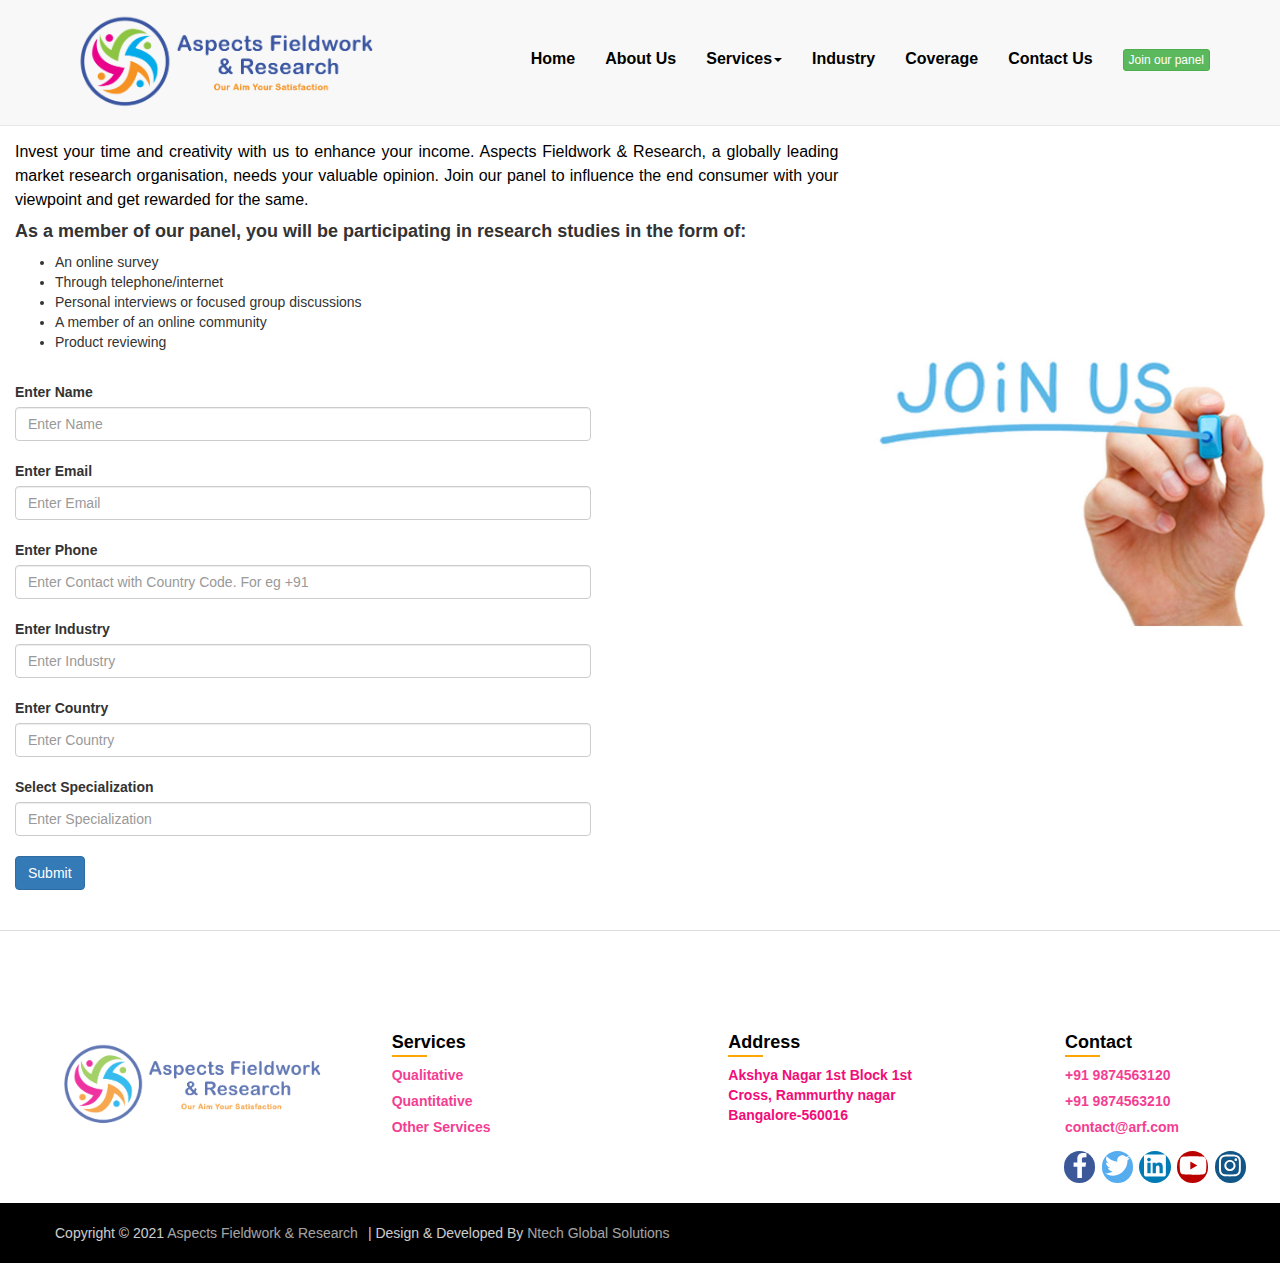
<file: join.html>
<!DOCTYPE html>
<html lang="en">
<head>
    <meta charset="UTF-8">
    <meta name="viewport" content="width=device-width, initial-scale=1.0">
    <title>OWS</title>
    <link rel="stylesheet" href="https://maxcdn.bootstrapcdn.com/bootstrap/3.4.1/css/bootstrap.min.css">
    <script src="https://ajax.googleapis.com/ajax/libs/jquery/3.6.4/jquery.min.js"></script>
    <script src="https://maxcdn.bootstrapcdn.com/bootstrap/3.4.1/js/bootstrap.min.js"></script>
    <link rel="stylesheet" href="style.css">

     <!-- CUSTOM CSS -->
     <style type="text/css">
    	*{
    		font-family: 'Source Sans Pro', sans-serif;
		}
		#bg_slider{
        	background-image: url(images/ARF_Slider.jpeg);
        	background-size: cover;
        	background-repeat: no-repeat;
        	padding-bottom: 210px;
        	width: 100%;
        }
        #defaultmenu ul li a:hover{
        	background: none;
            color: #7AA4BA;
        }
		#social_menus ul li{
			list-style-type: none;
			display: inline;
		}
		#social_menus ul li a{
			font-size: 20px;
			color: #fff;
		}
    
		ul li ul.dropdown{
            min-width: 100%; /* Set width of the dropdown */
            background: #f2f2f2;
            display: none;
            position: absolute;
            z-index: 999;
            left: 0;
        }
        ul li:hover ul.dropdown-menu{
            display: block;	/* Display the dropdown */
        }
        ul li ul.dropdown-menu li{
            display: block;
        }
        .img-responsive:hover{
            opacity: 0.6;
        }
                #fb:hover{
            color: #4267B2;
        }
        #insta:hover{
            color: #8a3ab9;
        }
        #twitter:hover{
            color:#1DA1F2;
        }
        #link:hover{
            color: #0077b5;
        }
        #youtube:hover{
            color: #FF0000;
        }
        textarea{
            resize: none;
        }
        .block{
            background-image: linear-gradient(to left,transparent,transparent 50%,#3A56A1 50%,#3A56A1);
            background-position: 100% 0;
            background-size: 200% 100%;
            transition: all .25s ease-in;
        }
        .block:hover{
            background-position: 0 0;
            color:#fff;
        }
    </style>

</head>

<body>
    

     <!--Nav bar-->
   
     <div style="position:fixed;top:0px;left:0px;width:0;height:0;" id="scrollzipPoint"></div>
     <nav class="navbar navbar-default navbar-fixed-top" role="navigation">
         <div class="container">
             <div class="navbar-header">
                 <a href="index.html">
                     <img src="img/logo_1.png" style="width:30%;" class="hidden-xs hidden-sm">
                     <img src="img/logo_1.png" style="height: 90px;width:65%;" class="hidden-lg hidden-md">
                 </a>
                <button type="button" data-toggle="collapse" data-target="#defaultmenu" class="navbar-toggle" style="margin-top: 8%;">
                    <span class="icon-bar" style="background-color: #000;"></span>
                    <span class="icon-bar" style="background-color: #000;"></span>
                    <span class="icon-bar" style="background-color: #000;"></span>
                </button>
            </div>
            <div id="defaultmenu" class="navbar-collapse collapse">
                <ul class="nav navbar-nav navbar-right" style="margin-top: -8%;">
                    <li><a href="index.html">Home</a></li>
                    <li><a href="about us.html">About Us</a></li>
                     
                  <li class="dropdown">
                        <a class="dropdown-toggle" data-toggle="dropdown" href="#">Services<span class="caret"></span></a>
                        <ul class="dropdown-menu" style="background-color: #3A56A1; text-align: center;">
                            
                            <li><a href="qualitative.html" style="border-bottom: 1px solid #dcdcdc;color: #fff;">Qualitative</a></li>
                            <li><a href="quantitative.html" style="border-bottom: 1px solid #dcdcdc;color: #fff;">Quantitative</a></li>
                            <li><a href="other services.html" style="border-bottom: 1px solid #dcdcdc;color: #fff;">Other Services</a></li>
                           
                        </ul>
                    </li>
                    <li><a href="industry.html">Industry</a></li>
                    <li><a href="coverage.html">Coverage</a></li>
                    <li><a href="contact.html">Contact Us</a></li>
                    <li><a href="join.html"><button type="button" class="btn btn-xs btn-success">Join our panel</button></a></li>
                </ul>
            </div>
         </div>
     </nav>
     <br><br><br><br><br><br> 


 <!--join-->
 <div class="container-fluid">
	<div class="row">
	    <div class="col-md-4 col-lg-4 hidden-md hidden-lg">
		    <img src="img/ads.jpg" style="width:100%;">
		</div>
		<div class="col-sm-12 col-md-8 col-lg-8">
		    <br>
		    <p style="text-align: justify;font-size: 16px;line-height: 24px;color: #000;">
		        Invest your time and creativity with us to enhance your income. Aspects Fieldwork &amp; Research, a globally leading market research organisation, 
		        needs your valuable opinion. Join our panel to influence the end consumer with your viewpoint and get rewarded for the same. 
		    </p>
		    <h4>
		        <b>
		            As a member of our panel, you will be participating in research studies in the form of: 
		        </b>
		    </h4>
		    <div id="selection">
    		    <ul>
    		        <li>An online survey</li>
    		        <li>Through telephone/internet</li>
    		        <li>Personal interviews or focused group discussions</li>
    		        <li>A member of an online community</li>
    		        <li>Product reviewing </li>
    		    </ul> 
		    </div>
		    <br>
		    <!--<center>-->
    		    <div style="width: 70%;">
    		            		        <form action="#" method="POST" class="form">
    		            <label>Enter Name</label>
    		            <input type="text" placeholder="Enter Name" name="name" class="form-control" required=""><br>
    		            <label>Enter Email</label>
    		            <input type="email" placeholder="Enter Email" name="email" class="form-control" required=""><br>
    		            <label>Enter Phone</label>
    		            <input type="text" name="con" class="form-control" placeholder="Enter Contact with Country Code. For eg +91" required="">
        				<br>
    		            <label>Enter Industry</label>
    		            <input type="text" placeholder="Enter Industry" name="industry" class="form-control" required=""><br>
    		            <label>Enter Country</label>
    		            <input type="text" placeholder="Enter Country" name="Country" class="form-control" required=""><br>
    		            <label>Select Specialization </label> <!-- <span id="specialization" class="text-primary">If not in list Add Here</span> -->
    		            <input type="text" placeholder="Enter Specialization" name="Specialization" class="form-control" required=""><br>
    		            <button type="submit" class="btn btn-primary btn-md">Submit</button>
    		        </form>
    		        <br>
    		        <script>
                        $(document).ready(function(){
                            $("#specialization").click(function(){
                                $("#form_new_add").fadeToggle();
                            });
                        });
                    </script>
                        		        <form action="#" method="POST" id="form_new_add" style="display: none;">
    		            <input type="text" class="form-control" name="new" placeholder="Enter New Specialization">
    		            <br>
    		            <button type="submit" class="btn btn-primary btn-md" name="spec_mail">Submit</button> 
    		        </form>
    		    </div>
            <!--</center>-->
		</div>
		<div class="col-md-4 col-lg-4 hidden-sm hidden-xs">
		    <img src="img/ads.jpg" style="width:100%;margin-top: 40%;">
		</div>
	</div>
</div>



  <br>
  <!--footer-->
<footer>
	<div class="content">
		<div class="top">
			<div class="logo-details">
				<span class="logo_name">Aspects Fieldwork & Research</span>
				
			</div>
			
		</div>
		<div class="link-boxes">
		    <ul class="box">
				<li><a href="#"><img src="img/logo_1.png" style="width:150%;"></a></li>
			</ul>
		    <ul class="box">
				<li class="link_name">Services</li>
				<li><a href="qualitative.html">Qualitative</a></li>
				<li><a href="quantitative.html">Quantitative</a></li>
				<li><a href="other services.html">Other Services</a></li>
			</ul>
			<ul class="box">
				<li class="link_name">Address</li>
                <p style="color:#F20C78;font-weight: bold;">Akshya Nagar 1st Block 1st Cross, Rammurthy nagar Bangalore-560016</p>
			</ul>
		
			<ul class="box">
				<li class="link_name">Contact</li>
				<li><a href="#" tel="919874563120">+91 9874563120</a></li>
				<li><a href="#">+91 9874563210</a></li>
				<li><a href="#">contact@arf.com</a></li>
				<div class="rounded-social-buttons">
                    <a class="social-button facebook" href="https://www.facebook.com/" target="_blank"><svg class="svg-inline--fa fa-facebook-f fa-w-9" aria-hidden="true" data-prefix="fab" data-icon="facebook-f" role="img" xmlns="http://www.w3.org/2000/svg" viewBox="0 0 264 512" data-fa-i2svg=""><path fill="currentColor" d="M76.7 512V283H0v-91h76.7v-71.7C76.7 42.4 124.3 0 193.8 0c33.3 0 61.9 2.5 70.2 3.6V85h-48.2c-37.8 0-45.1 18-45.1 44.3V192H256l-11.7 91h-73.6v229"></path></svg><!-- <i class="fab fa-facebook-f"></i> --></a>
                    <a class="social-button twitter" href="https://www.twitter.com/" target="_blank"><svg class="svg-inline--fa fa-twitter fa-w-16" aria-hidden="true" data-prefix="fab" data-icon="twitter" role="img" xmlns="http://www.w3.org/2000/svg" viewBox="0 0 512 512" data-fa-i2svg=""><path fill="currentColor" d="M459.37 151.716c.325 4.548.325 9.097.325 13.645 0 138.72-105.583 298.558-298.558 298.558-59.452 0-114.68-17.219-161.137-47.106 8.447.974 16.568 1.299 25.34 1.299 49.055 0 94.213-16.568 130.274-44.832-46.132-.975-84.792-31.188-98.112-72.772 6.498.974 12.995 1.624 19.818 1.624 9.421 0 18.843-1.3 27.614-3.573-48.081-9.747-84.143-51.98-84.143-102.985v-1.299c13.969 7.797 30.214 12.67 47.431 13.319-28.264-18.843-46.781-51.005-46.781-87.391 0-19.492 5.197-37.36 14.294-52.954 51.655 63.675 129.3 105.258 216.365 109.807-1.624-7.797-2.599-15.918-2.599-24.04 0-57.828 46.782-104.934 104.934-104.934 30.213 0 57.502 12.67 76.67 33.137 23.715-4.548 46.456-13.32 66.599-25.34-7.798 24.366-24.366 44.833-46.132 57.827 21.117-2.273 41.584-8.122 60.426-16.243-14.292 20.791-32.161 39.308-52.628 54.253z"></path></svg><!-- <i class="fab fa-twitter"></i> --></a>
                    <a class="social-button linkedin" href="https://www.linkedin.com/" target="_blank"><svg class="svg-inline--fa fa-linkedin fa-w-14" aria-hidden="true" data-prefix="fab" data-icon="linkedin" role="img" xmlns="http://www.w3.org/2000/svg" viewBox="0 0 448 512" data-fa-i2svg=""><path fill="currentColor" d="M416 32H31.9C14.3 32 0 46.5 0 64.3v383.4C0 465.5 14.3 480 31.9 480H416c17.6 0 32-14.5 32-32.3V64.3c0-17.8-14.4-32.3-32-32.3zM135.4 416H69V202.2h66.5V416zm-33.2-243c-21.3 0-38.5-17.3-38.5-38.5S80.9 96 102.2 96c21.2 0 38.5 17.3 38.5 38.5 0 21.3-17.2 38.5-38.5 38.5zm282.1 243h-66.4V312c0-24.8-.5-56.7-34.5-56.7-34.6 0-39.9 27-39.9 54.9V416h-66.4V202.2h63.7v29.2h.9c8.9-16.8 30.6-34.5 62.9-34.5 67.2 0 79.7 44.3 79.7 101.9V416z"></path></svg><!-- <i class="fab fa-linkedin"></i> --></a>
                    <a class="social-button youtube" href="https://www.youtube.com/" target="_blank"><svg class="svg-inline--fa fa-youtube fa-w-18" aria-hidden="true" data-prefix="fab" data-icon="youtube" role="img" xmlns="http://www.w3.org/2000/svg" viewBox="0 0 576 512" data-fa-i2svg=""><path fill="currentColor" d="M549.655 124.083c-6.281-23.65-24.787-42.276-48.284-48.597C458.781 64 288 64 288 64S117.22 64 74.629 75.486c-23.497 6.322-42.003 24.947-48.284 48.597-11.412 42.867-11.412 132.305-11.412 132.305s0 89.438 11.412 132.305c6.281 23.65 24.787 41.5 48.284 47.821C117.22 448 288 448 288 448s170.78 0 213.371-11.486c23.497-6.321 42.003-24.171 48.284-47.821 11.412-42.867 11.412-132.305 11.412-132.305s0-89.438-11.412-132.305zm-317.51 213.508V175.185l142.739 81.205-142.739 81.201z"></path></svg><!-- <i class="fab fa-youtube"></i> --></a>
                    <a class="social-button instagram" href="https://www.instagram.com/" target="_blank"><svg class="svg-inline--fa fa-instagram fa-w-14" aria-hidden="true" data-prefix="fab" data-icon="instagram" role="img" xmlns="http://www.w3.org/2000/svg" viewBox="0 0 448 512" data-fa-i2svg=""><path fill="currentColor" d="M224.1 141c-63.6 0-114.9 51.3-114.9 114.9s51.3 114.9 114.9 114.9S339 319.5 339 255.9 287.7 141 224.1 141zm0 189.6c-41.1 0-74.7-33.5-74.7-74.7s33.5-74.7 74.7-74.7 74.7 33.5 74.7 74.7-33.6 74.7-74.7 74.7zm146.4-194.3c0 14.9-12 26.8-26.8 26.8-14.9 0-26.8-12-26.8-26.8s12-26.8 26.8-26.8 26.8 12 26.8 26.8zm76.1 27.2c-1.7-35.9-9.9-67.7-36.2-93.9-26.2-26.2-58-34.4-93.9-36.2-37-2.1-147.9-2.1-184.9 0-35.8 1.7-67.6 9.9-93.9 36.1s-34.4 58-36.2 93.9c-2.1 37-2.1 147.9 0 184.9 1.7 35.9 9.9 67.7 36.2 93.9s58 34.4 93.9 36.2c37 2.1 147.9 2.1 184.9 0 35.9-1.7 67.7-9.9 93.9-36.2 26.2-26.2 34.4-58 36.2-93.9 2.1-37 2.1-147.8 0-184.8zM398.8 388c-7.8 19.6-22.9 34.7-42.6 42.6-29.5 11.7-99.5 9-132.1 9s-102.7 2.6-132.1-9c-19.6-7.8-34.7-22.9-42.6-42.6-11.7-29.5-9-99.5-9-132.1s-2.6-102.7 9-132.1c7.8-19.6 22.9-34.7 42.6-42.6 29.5-11.7 99.5-9 132.1-9s102.7-2.6 132.1 9c19.6 7.8 34.7 22.9 42.6 42.6 11.7 29.5 9 99.5 9 132.1s2.7 102.7-9 132.1z"></path></svg><!-- <i class="fab fa-instagram"></i> --></a>
                </div>
				
			</ul>
		</div>
	</div>
	<div class="bottom-details">
        <div class="bottom_text">
            <span class="copyright_text">Copyright © 2021 <a href="#">Aspects Fieldwork &amp; Research</a>| Design &amp; Developed By <a href="#">Ntech Global Solutions</a></span>
            <span class="policy_terms">
           
        </span>
      </div>
    </div>
</footer>
<script defer="" src="all.js.download" integrity="sha384-xymdQtn1n3lH2wcu0qhcdaOpQwyoarkgLVxC/wZ5q7h9gHtxICrpcaSUfygqZGOe" crossorigin="anonymous"></script>

</body>
</html>
</file>
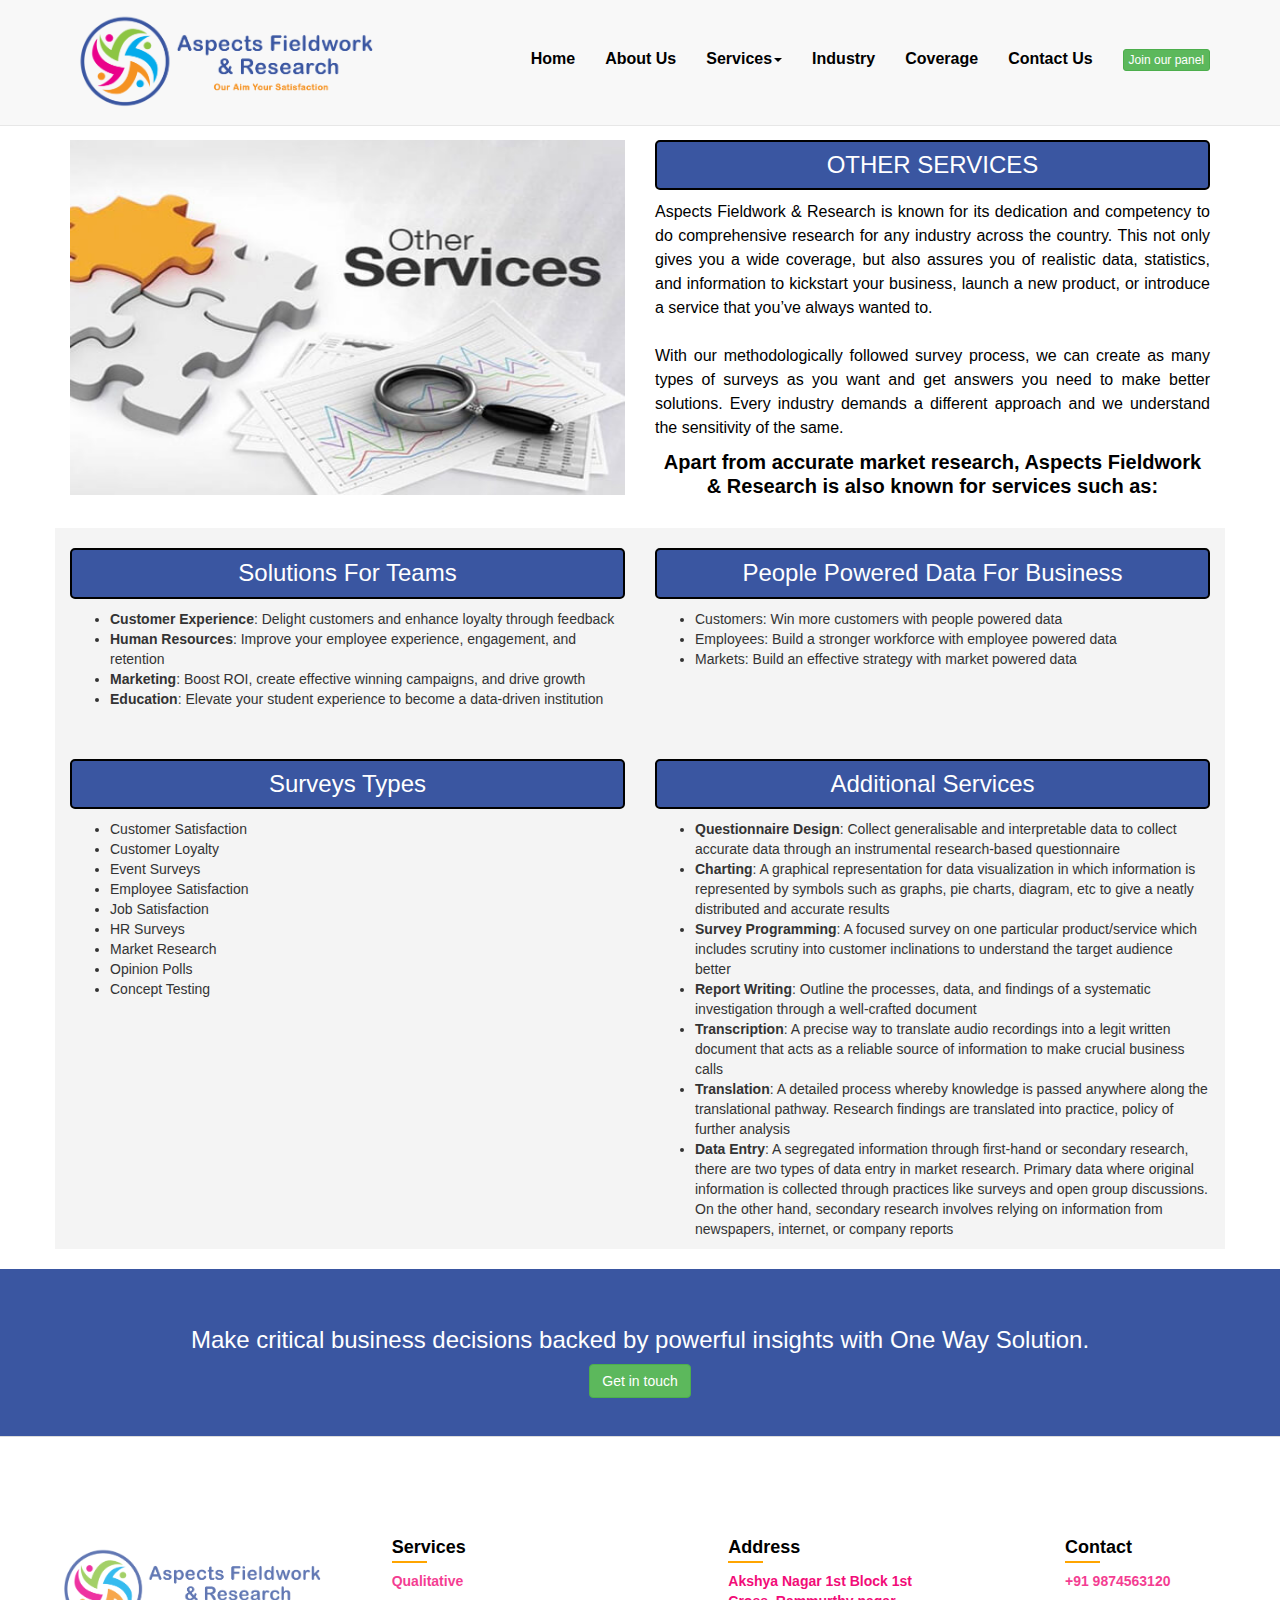
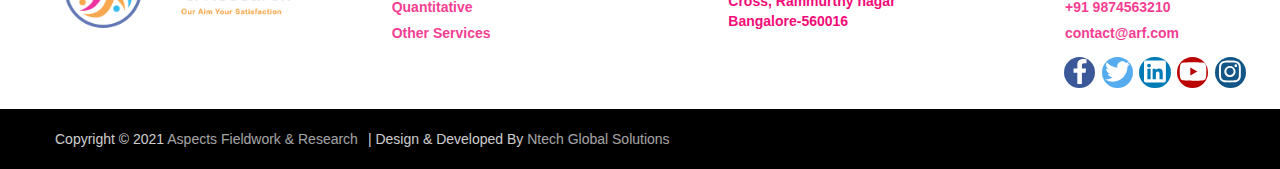
<file: other services.html>
<!DOCTYPE html>
<html lang="en">
<head>
    <meta charset="UTF-8">
    <meta name="viewport" content="width=device-width, initial-scale=1.0">
    <title>OWS</title>
    <link rel="stylesheet" href="https://maxcdn.bootstrapcdn.com/bootstrap/3.4.1/css/bootstrap.min.css">
    <script src="https://ajax.googleapis.com/ajax/libs/jquery/3.6.4/jquery.min.js"></script>
    <script src="https://maxcdn.bootstrapcdn.com/bootstrap/3.4.1/js/bootstrap.min.js"></script>
    <link rel="stylesheet" href="style.css">

     <!-- CUSTOM CSS -->
     <style type="text/css">
    	*{
    		font-family: 'Source Sans Pro', sans-serif;
		}
		#bg_slider{
        	background-image: url(images/ARF_Slider.jpeg);
        	background-size: cover;
        	background-repeat: no-repeat;
        	padding-bottom: 210px;
        	width: 100%;
        }
        #defaultmenu ul li a:hover{
        	background: none;
            color: #7AA4BA;
        }
		#social_menus ul li{
			list-style-type: none;
			display: inline;
		}
		#social_menus ul li a{
			font-size: 20px;
			color: #fff;
		}
    
		ul li ul.dropdown{
            min-width: 100%; /* Set width of the dropdown */
            background: #f2f2f2;
            display: none;
            position: absolute;
            z-index: 999;
            left: 0;
        }
        ul li:hover ul.dropdown-menu{
            display: block;	/* Display the dropdown */
        }
        ul li ul.dropdown-menu li{
            display: block;
        }
        .img-responsive:hover{
            opacity: 0.6;
        }
                #fb:hover{
            color: #4267B2;
        }
        #insta:hover{
            color: #8a3ab9;
        }
        #twitter:hover{
            color:#1DA1F2;
        }
        #link:hover{
            color: #0077b5;
        }
        #youtube:hover{
            color: #FF0000;
        }
        textarea{
            resize: none;
        }
        .block{
            background-image: linear-gradient(to left,transparent,transparent 50%,#3A56A1 50%,#3A56A1);
            background-position: 100% 0;
            background-size: 200% 100%;
            transition: all .25s ease-in;
        }
        .block:hover{
            background-position: 0 0;
            color:#fff;
        }
    </style>

</head>

<body>
    

     <!--Nav bar-->
   
     <div style="position:fixed;top:0px;left:0px;width:0;height:0;" id="scrollzipPoint"></div>
     <nav class="navbar navbar-default navbar-fixed-top" role="navigation">
         <div class="container">
             <div class="navbar-header">
                 <a href="index.html">
                     <img src="img/logo_1.png" style="width:30%;" class="hidden-xs hidden-sm">
                     <img src="img/logo_1.png" style="height: 90px;width:65%;" class="hidden-lg hidden-md">
                 </a>
                <button type="button" data-toggle="collapse" data-target="#defaultmenu" class="navbar-toggle" style="margin-top: 8%;">
                    <span class="icon-bar" style="background-color: #000;"></span>
                    <span class="icon-bar" style="background-color: #000;"></span>
                    <span class="icon-bar" style="background-color: #000;"></span>
                </button>
            </div>
            <div id="defaultmenu" class="navbar-collapse collapse">
                <ul class="nav navbar-nav navbar-right" style="margin-top: -8%;">
                    <li><a href="index.html">Home</a></li>
                    <li><a href="about us.html">About Us</a></li>
                     
                  <li class="dropdown">
                        <a class="dropdown-toggle" data-toggle="dropdown" href="#">Services<span class="caret"></span></a>
                        <ul class="dropdown-menu" style="background-color: #3A56A1; text-align: center;">
                            
                            <li><a href="qualitative.html" style="border-bottom: 1px solid #dcdcdc;color: #fff;">Qualitative</a></li>
                            <li><a href="quantitative.html" style="border-bottom: 1px solid #dcdcdc;color: #fff;">Quantitative</a></li>
                            <li><a href="other services.html" style="border-bottom: 1px solid #dcdcdc;color: #fff;">Other Services</a></li>
                           
                        </ul>
                    </li>
                    <li><a href="industry.html">Industry</a></li>
                    <li><a href="coverage.html">Coverage</a></li>
                    <li><a href="contact.html">Contact Us</a></li>
                    <li><a href="join.html"><button type="button" class="btn btn-xs btn-success">Join our panel</button></a></li>
                </ul>
            </div>
         </div>
     </nav>
     <br><br><br><br><br><br> 
    <!--other services -->
    <div class="container">
        <div class="row">
            <div class="col-sm-6 col-md-6 col-lg-6">
                <br>
                <img src="img/Other-Services.jpg" style="width:100%;height: 355px;">
            </div>
            <div class="col-sm-6 col-md-6 col-lg-6">
                <!--<br><br>-->
                <center class="wow fadeInUp" style="margin-top: 3.2%; visibility: visible; animation-name: fadeInUp;">
                    <h3 style="font-family: 'Source Sans Pro', sans-serif;background-color: #3A56A1;color: #fff;padding: 10px 20px;border-radius: 5px;border: 2px solid #000;">OTHER SERVICES</h3>
                    <p style="text-align: justify;font-size: 16px;line-height: 24px;color: #000;">
                        <span class="block">
                        Aspects Fieldwork &amp; Research is known for its dedication and competency to do comprehensive research for any industry across the country. This not only 
                        gives you a wide coverage, but also assures you of realistic data, statistics, and information to kickstart your business, launch a new product,
                        or introduce a service that you’ve always wanted to.</span>
                        <br><br>
                        <span class="block">
                        With our methodologically followed survey process, we can create as many types of surveys as you want and get answers you need to make better 
                        solutions. Every industry demands a different approach and we understand the sensitivity of the same.</span>
                    </p>
                    <p style="font-size: 20px;line-height: 24px;color: #000;">
                        <b>
                        Apart from accurate market research, Aspects Fieldwork &amp; Research is also known for services such as: 
                        </b>
                    </p>
                </center>
            </div>
        </div>
    </div>

    <div>
        <br>
        <div class="container" style="background-color: #f4f4f4;">
            <div class="row">
                <div class="col-sm-6 col-md-6 col-lg-6">
                    <center class="wow fadeInUp" style="visibility: visible; animation-name: fadeInUp;">
                        <h3 style="font-family: 'Source Sans Pro', sans-serif;background-color: #3A56A1;color: #fff;padding: 10px 20px;border-radius: 5px;border: 2px solid #000;">Solutions For Teams</h3>
                    </center>
                        <p style="text-align: justify;font-size: 16px;line-height: 24px;color: #000;">
                            </p><div id="selection">
                                <ul>
                                    <li><b>Customer Experience</b>: Delight customers and enhance loyalty through feedback</li>
                                    <li><b>Human Resources</b>: Improve your employee experience, engagement, and retention</li>
                                    <li><b>Marketing</b>: Boost ROI, create effective winning campaigns, and drive growth</li>
                                    <li><b>Education</b>: Elevate your student experience to become a data-driven institution</li>
                                </ul>
                            </div>
                        <p></p>
                </div>
                <div class="col-sm-6 col-md-6 col-lg-6">
                    <center class="wow fadeInUp" style="visibility: visible; animation-name: fadeInUp;">
                        <h3 style="font-family: 'Source Sans Pro', sans-serif;background-color: #3A56A1;color: #fff;padding: 10px 20px;border-radius: 5px;border: 2px solid #000;">People Powered Data For Business</h3>
                    </center>
                        <p style="text-align: justify;font-size: 16px;line-height: 24px;color: #000;">
                            </p><div id="selection">
                                <ul>
                                    <li>Customers: Win more customers with people powered data</li>
                                    <li>Employees: Build a stronger workforce with employee powered data</li>
                                    <li>Markets: Build an effective strategy with market powered data</li>
                                </ul>
                            </div>
                        <p></p>
                </div>
            </div>
            <br>
            <div class="row">
                <div class="col-sm-6 col-md-6 col-lg-6">
                    <center class="wow fadeInUp" style="visibility: visible; animation-name: fadeInUp;">
                        <h3 style="font-family: 'Source Sans Pro', sans-serif;background-color: #3A56A1;color: #fff;padding: 10px 20px;border-radius: 5px;border: 2px solid #000;">	Surveys Types</h3>
                    </center>
                        <p style="text-align: justify;font-size: 16px;line-height: 24px;color: #000;">
                            </p><div id="selection">
                                <ul>
                                    <li>Customer Satisfaction</li>
                                    <li>Customer Loyalty</li>
                                    <li>Event Surveys</li>
                                    <li>Employee Satisfaction</li>
                                    <li>Job Satisfaction</li>
                                    <li>HR Surveys</li>
                                    <li>Market Research</li>
                                    <li>Opinion Polls</li>
                                    <li>Concept Testing</li>
                                </ul>
                            </div>
                        <p></p>
                    
                </div>
                <div class="col-sm-6 col-md-6 col-lg-6">
                    <center class="wow fadeInUp" style="visibility: visible; animation-name: fadeInUp;">
                        <h3 style="font-family: 'Source Sans Pro', sans-serif;background-color: #3A56A1;color: #fff;padding: 10px 20px;border-radius: 5px;border: 2px solid #000;">Additional Services</h3>
                    </center>
                        <p style="text-align: justify;font-size: 16px;line-height: 24px;color: #000;">
                            </p><div id="selection">
                                <ul>
                                    <li><b>Questionnaire Design</b>: Collect generalisable and interpretable data to collect accurate data through an instrumental research-based questionnaire</li>
                                    <li><b>Charting</b>: A graphical representation for data visualization in which information is represented by symbols such as graphs, pie charts, diagram, etc to give a neatly distributed and accurate results</li>
                                    <li><b>Survey Programming</b>: A focused survey on one particular product/service which includes scrutiny into customer inclinations to understand the target audience better</li>
                                    <li><b>Report Writing</b>: Outline the processes, data, and findings of a systematic investigation through a well-crafted document</li>
                                    <li><b>Transcription</b>: A precise way to translate audio recordings into a legit written document that acts as a reliable source of information to make crucial business calls</li>
                                    <li><b>Translation</b>: A detailed process whereby knowledge is passed anywhere along the translational pathway. Research findings are translated into practice, policy of further analysis</li>
                                    <li><b>Data Entry</b>: A segregated information through first-hand or secondary research, there are two types of data entry in market research. Primary data where original information is collected through practices like surveys and open group discussions. On the other hand, secondary research involves relying on information from newspapers, internet, or company reports</li>
                                </ul>
                            </div>
                        <p></p>
                </div>
            </div>
        </div>
        <br>
        <div style="background-color: #3A56A1;padding: 38px 20px;">
            <div class="container">
                <div class="row">
                    <div class="col-sm-12 col-md-12 col-lg-12">
                        <center class="wow fadeInUp" style="visibility: visible; animation-name: none;">
                            <h3 style="font-family: 'Source Sans Pro', sans-serif;color: #fff;">Make critical business decisions backed by powerful insights with One Way Solution. </h3>
                            <a href="contact.html">
                                <button type="button" class="btn btn-success btn-md">Get in touch</button>
                            </a>
                        </center>
                    </div>
                </div>
            </div>
        </div>
    </div>

  <!--footer-->
<footer>
	<div class="content">
		<div class="top">
			<div class="logo-details">
				<span class="logo_name">Aspects Fieldwork & Research</span>
				
			</div>
			
		</div>
		<div class="link-boxes">
		    <ul class="box">
				<li><a href="#"><img src="img/logo_1.png" style="width:150%;"></a></li>
			</ul>
		    <ul class="box">
				<li class="link_name">Services</li>
				<li><a href="qualitative.html">Qualitative</a></li>
				<li><a href="quantitative.html">Quantitative</a></li>
				<li><a href="other services.html">Other Services</a></li>
			</ul>
			<ul class="box">
				<li class="link_name">Address</li>
                <p style="color:#F20C78;font-weight: bold;">Akshya Nagar 1st Block 1st Cross, Rammurthy nagar Bangalore-560016</p>
			</ul>
		
			<ul class="box">
				<li class="link_name">Contact</li>
				<li><a href="#" tel="919874563120">+91 9874563120</a></li>
				<li><a href="#">+91 9874563210</a></li>
				<li><a href="#">contact@arf.com</a></li>
				<div class="rounded-social-buttons">
                    <a class="social-button facebook" href="https://www.facebook.com/" target="_blank"><svg class="svg-inline--fa fa-facebook-f fa-w-9" aria-hidden="true" data-prefix="fab" data-icon="facebook-f" role="img" xmlns="http://www.w3.org/2000/svg" viewBox="0 0 264 512" data-fa-i2svg=""><path fill="currentColor" d="M76.7 512V283H0v-91h76.7v-71.7C76.7 42.4 124.3 0 193.8 0c33.3 0 61.9 2.5 70.2 3.6V85h-48.2c-37.8 0-45.1 18-45.1 44.3V192H256l-11.7 91h-73.6v229"></path></svg><!-- <i class="fab fa-facebook-f"></i> --></a>
                    <a class="social-button twitter" href="https://www.twitter.com/" target="_blank"><svg class="svg-inline--fa fa-twitter fa-w-16" aria-hidden="true" data-prefix="fab" data-icon="twitter" role="img" xmlns="http://www.w3.org/2000/svg" viewBox="0 0 512 512" data-fa-i2svg=""><path fill="currentColor" d="M459.37 151.716c.325 4.548.325 9.097.325 13.645 0 138.72-105.583 298.558-298.558 298.558-59.452 0-114.68-17.219-161.137-47.106 8.447.974 16.568 1.299 25.34 1.299 49.055 0 94.213-16.568 130.274-44.832-46.132-.975-84.792-31.188-98.112-72.772 6.498.974 12.995 1.624 19.818 1.624 9.421 0 18.843-1.3 27.614-3.573-48.081-9.747-84.143-51.98-84.143-102.985v-1.299c13.969 7.797 30.214 12.67 47.431 13.319-28.264-18.843-46.781-51.005-46.781-87.391 0-19.492 5.197-37.36 14.294-52.954 51.655 63.675 129.3 105.258 216.365 109.807-1.624-7.797-2.599-15.918-2.599-24.04 0-57.828 46.782-104.934 104.934-104.934 30.213 0 57.502 12.67 76.67 33.137 23.715-4.548 46.456-13.32 66.599-25.34-7.798 24.366-24.366 44.833-46.132 57.827 21.117-2.273 41.584-8.122 60.426-16.243-14.292 20.791-32.161 39.308-52.628 54.253z"></path></svg><!-- <i class="fab fa-twitter"></i> --></a>
                    <a class="social-button linkedin" href="https://www.linkedin.com/" target="_blank"><svg class="svg-inline--fa fa-linkedin fa-w-14" aria-hidden="true" data-prefix="fab" data-icon="linkedin" role="img" xmlns="http://www.w3.org/2000/svg" viewBox="0 0 448 512" data-fa-i2svg=""><path fill="currentColor" d="M416 32H31.9C14.3 32 0 46.5 0 64.3v383.4C0 465.5 14.3 480 31.9 480H416c17.6 0 32-14.5 32-32.3V64.3c0-17.8-14.4-32.3-32-32.3zM135.4 416H69V202.2h66.5V416zm-33.2-243c-21.3 0-38.5-17.3-38.5-38.5S80.9 96 102.2 96c21.2 0 38.5 17.3 38.5 38.5 0 21.3-17.2 38.5-38.5 38.5zm282.1 243h-66.4V312c0-24.8-.5-56.7-34.5-56.7-34.6 0-39.9 27-39.9 54.9V416h-66.4V202.2h63.7v29.2h.9c8.9-16.8 30.6-34.5 62.9-34.5 67.2 0 79.7 44.3 79.7 101.9V416z"></path></svg><!-- <i class="fab fa-linkedin"></i> --></a>
                    <a class="social-button youtube" href="https://www.youtube.com/" target="_blank"><svg class="svg-inline--fa fa-youtube fa-w-18" aria-hidden="true" data-prefix="fab" data-icon="youtube" role="img" xmlns="http://www.w3.org/2000/svg" viewBox="0 0 576 512" data-fa-i2svg=""><path fill="currentColor" d="M549.655 124.083c-6.281-23.65-24.787-42.276-48.284-48.597C458.781 64 288 64 288 64S117.22 64 74.629 75.486c-23.497 6.322-42.003 24.947-48.284 48.597-11.412 42.867-11.412 132.305-11.412 132.305s0 89.438 11.412 132.305c6.281 23.65 24.787 41.5 48.284 47.821C117.22 448 288 448 288 448s170.78 0 213.371-11.486c23.497-6.321 42.003-24.171 48.284-47.821 11.412-42.867 11.412-132.305 11.412-132.305s0-89.438-11.412-132.305zm-317.51 213.508V175.185l142.739 81.205-142.739 81.201z"></path></svg><!-- <i class="fab fa-youtube"></i> --></a>
                    <a class="social-button instagram" href="https://www.instagram.com/" target="_blank"><svg class="svg-inline--fa fa-instagram fa-w-14" aria-hidden="true" data-prefix="fab" data-icon="instagram" role="img" xmlns="http://www.w3.org/2000/svg" viewBox="0 0 448 512" data-fa-i2svg=""><path fill="currentColor" d="M224.1 141c-63.6 0-114.9 51.3-114.9 114.9s51.3 114.9 114.9 114.9S339 319.5 339 255.9 287.7 141 224.1 141zm0 189.6c-41.1 0-74.7-33.5-74.7-74.7s33.5-74.7 74.7-74.7 74.7 33.5 74.7 74.7-33.6 74.7-74.7 74.7zm146.4-194.3c0 14.9-12 26.8-26.8 26.8-14.9 0-26.8-12-26.8-26.8s12-26.8 26.8-26.8 26.8 12 26.8 26.8zm76.1 27.2c-1.7-35.9-9.9-67.7-36.2-93.9-26.2-26.2-58-34.4-93.9-36.2-37-2.1-147.9-2.1-184.9 0-35.8 1.7-67.6 9.9-93.9 36.1s-34.4 58-36.2 93.9c-2.1 37-2.1 147.9 0 184.9 1.7 35.9 9.9 67.7 36.2 93.9s58 34.4 93.9 36.2c37 2.1 147.9 2.1 184.9 0 35.9-1.7 67.7-9.9 93.9-36.2 26.2-26.2 34.4-58 36.2-93.9 2.1-37 2.1-147.8 0-184.8zM398.8 388c-7.8 19.6-22.9 34.7-42.6 42.6-29.5 11.7-99.5 9-132.1 9s-102.7 2.6-132.1-9c-19.6-7.8-34.7-22.9-42.6-42.6-11.7-29.5-9-99.5-9-132.1s-2.6-102.7 9-132.1c7.8-19.6 22.9-34.7 42.6-42.6 29.5-11.7 99.5-9 132.1-9s102.7-2.6 132.1 9c19.6 7.8 34.7 22.9 42.6 42.6 11.7 29.5 9 99.5 9 132.1s2.7 102.7-9 132.1z"></path></svg><!-- <i class="fab fa-instagram"></i> --></a>
                </div>
				
			</ul>
		</div>
	</div>
	<div class="bottom-details">
        <div class="bottom_text">
            <span class="copyright_text">Copyright © 2021 <a href="#">Aspects Fieldwork &amp; Research</a>| Design &amp; Developed By <a href="#">Ntech Global Solutions</a></span>
            <span class="policy_terms">
           
        </span>
      </div>
    </div>
</footer>
<script defer="" src="all.js.download" integrity="sha384-xymdQtn1n3lH2wcu0qhcdaOpQwyoarkgLVxC/wZ5q7h9gHtxICrpcaSUfygqZGOe" crossorigin="anonymous"></script>

</body>
</html>
</file>
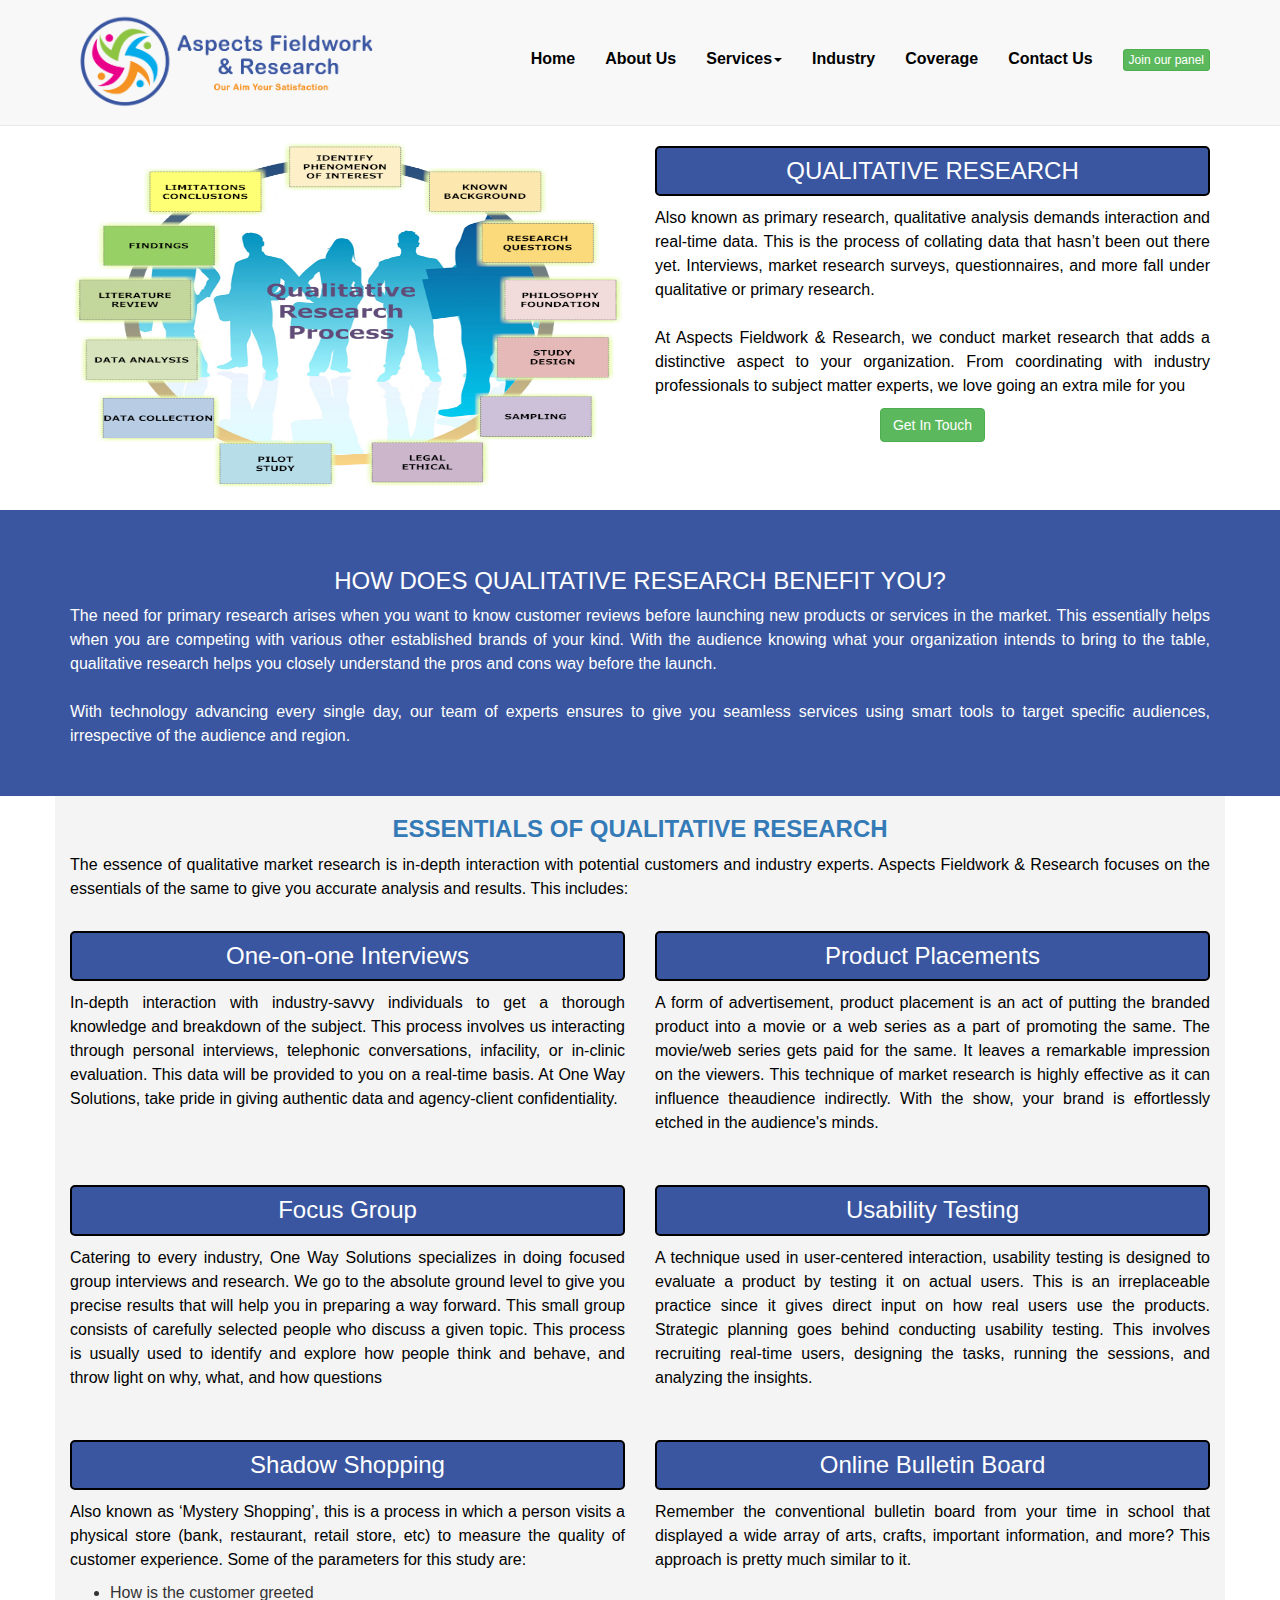
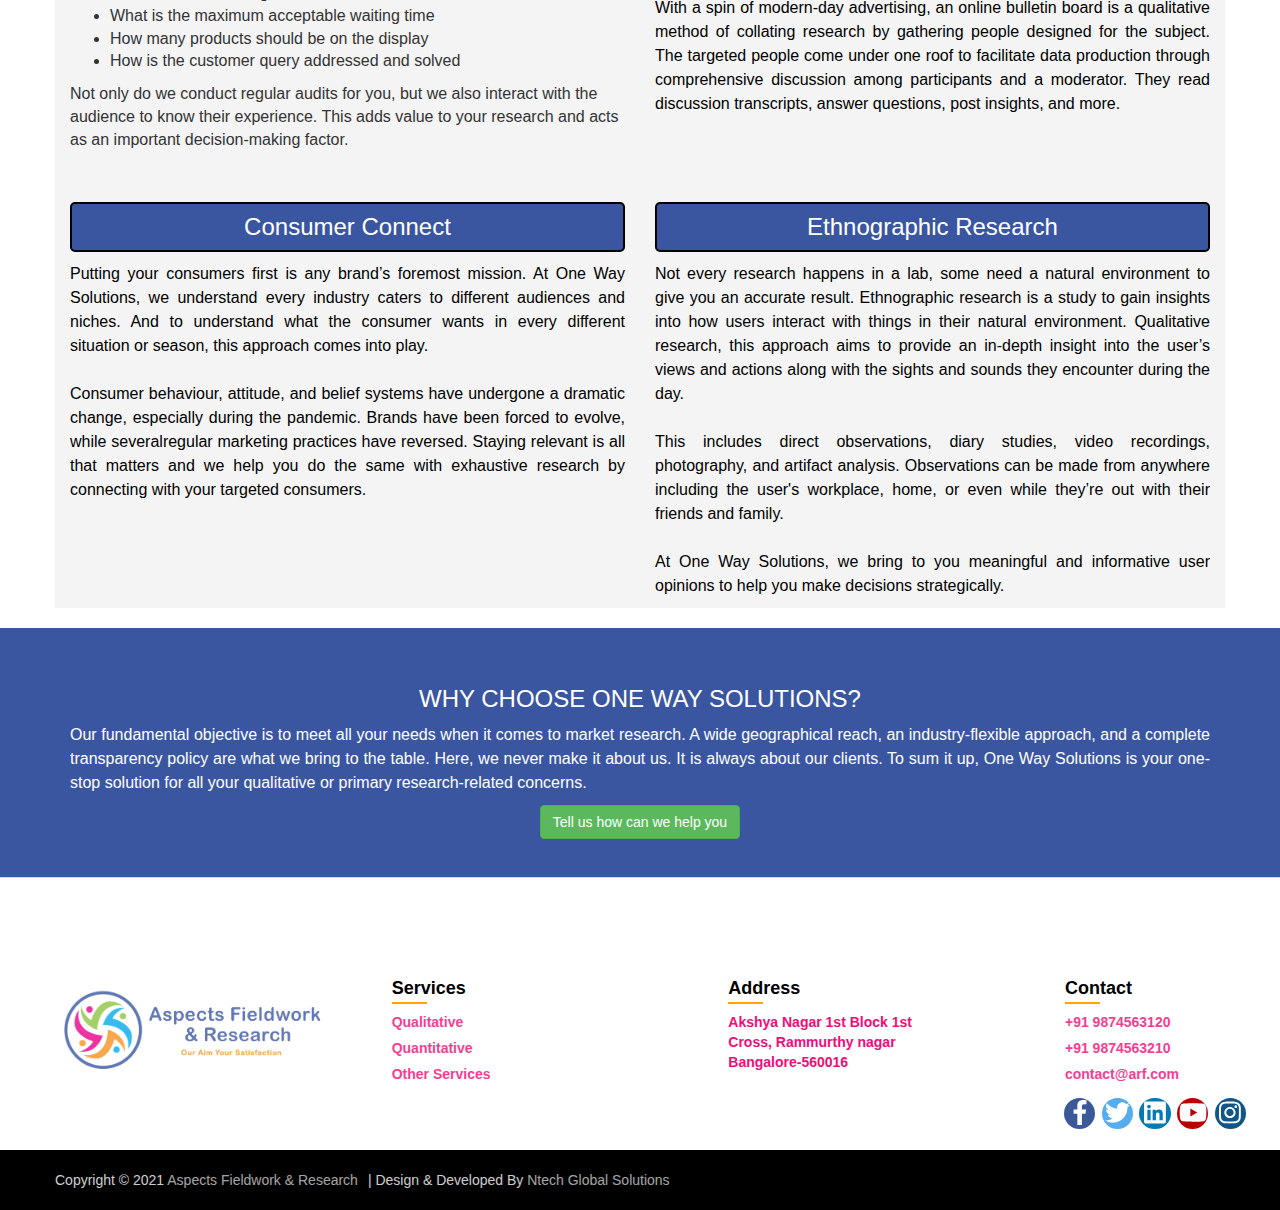
<file: qualitative.html>
<!DOCTYPE html>
<html lang="en">
<head>
    <meta charset="UTF-8">
    <meta name="viewport" content="width=device-width, initial-scale=1.0">
    <title>OWS</title>
    <link rel="stylesheet" href="https://maxcdn.bootstrapcdn.com/bootstrap/3.4.1/css/bootstrap.min.css">
    <script src="https://ajax.googleapis.com/ajax/libs/jquery/3.6.4/jquery.min.js"></script>
    <script src="https://maxcdn.bootstrapcdn.com/bootstrap/3.4.1/js/bootstrap.min.js"></script>
    <link rel="stylesheet" href="style.css">

     <!-- CUSTOM CSS -->
     <style type="text/css">
    	*{
    		font-family: 'Source Sans Pro', sans-serif;
		}
		#bg_slider{
        	background-image: url(images/ARF_Slider.jpeg);
        	background-size: cover;
        	background-repeat: no-repeat;
        	padding-bottom: 210px;
        	width: 100%;
        }
        #defaultmenu ul li a:hover{
        	background: none;
            color: #7AA4BA;
        }
		#social_menus ul li{
			list-style-type: none;
			display: inline;
		}
		#social_menus ul li a{
			font-size: 20px;
			color: #fff;
		}
    
		ul li ul.dropdown{
            min-width: 100%; /* Set width of the dropdown */
            background: #f2f2f2;
            display: none;
            position: absolute;
            z-index: 999;
            left: 0;
        }
        ul li:hover ul.dropdown-menu{
            display: block;	/* Display the dropdown */
        }
        ul li ul.dropdown-menu li{
            display: block;
        }
        .img-responsive:hover{
            opacity: 0.6;
        }
                #fb:hover{
            color: #4267B2;
        }
        #insta:hover{
            color: #8a3ab9;
        }
        #twitter:hover{
            color:#1DA1F2;
        }
        #link:hover{
            color: #0077b5;
        }
        #youtube:hover{
            color: #FF0000;
        }
        textarea{
            resize: none;
        }
        .block{
            background-image: linear-gradient(to left,transparent,transparent 50%,#3A56A1 50%,#3A56A1);
            background-position: 100% 0;
            background-size: 200% 100%;
            transition: all .25s ease-in;
        }
        .block:hover{
            background-position: 0 0;
            color:#fff;
        }
    </style>

</head>

<body>
    

     <!--Nav bar-->
   
     <div style="position:fixed;top:0px;left:0px;width:0;height:0;" id="scrollzipPoint"></div>
     <nav class="navbar navbar-default navbar-fixed-top" role="navigation">
         <div class="container">
             <div class="navbar-header">
                 <a href="index.html">
                     <img src="img/logo_1.png" style="width:30%;" class="hidden-xs hidden-sm">
                     <img src="img/logo_1.png" style="height: 90px;width:65%;" class="hidden-lg hidden-md">
                 </a>
                <button type="button" data-toggle="collapse" data-target="#defaultmenu" class="navbar-toggle" style="margin-top: 8%;">
                    <span class="icon-bar" style="background-color: #000;"></span>
                    <span class="icon-bar" style="background-color: #000;"></span>
                    <span class="icon-bar" style="background-color: #000;"></span>
                </button>
            </div>
            <div id="defaultmenu" class="navbar-collapse collapse">
                <ul class="nav navbar-nav navbar-right" style="margin-top: -8%;">
                    <li><a href="index.html">Home</a></li>
                    <li><a href="about us.html">About Us</a></li>
                     
                  <li class="dropdown">
                        <a class="dropdown-toggle" data-toggle="dropdown" href="#">Services<span class="caret"></span></a>
                        <ul class="dropdown-menu" style="background-color: #3A56A1; text-align: center;">
                            
                            <li><a href="qualitative.html" style="border-bottom: 1px solid #dcdcdc;color: #fff;">Qualitative</a></li>
                            <li><a href="quantitative.html" style="border-bottom: 1px solid #dcdcdc;color: #fff;">Quantitative</a></li>
                            <li><a href="other services.html" style="border-bottom: 1px solid #dcdcdc;color: #fff;">Other Services</a></li>
                           
                        </ul>
                    </li>
                    <li><a href="industry.html">Industry</a></li>
                    <li><a href="coverage.html">Coverage</a></li>
                    <li><a href="contact.html">Contact Us</a></li>
                    <li><a href="join.html"><button type="button" class="btn btn-xs btn-success">Join our panel</button></a></li>
                </ul>
            </div>
         </div>
     </nav>
     <br><br><br><br><br><br> 
<!--qualitatvie-->


<div class="container">
	<div class="row">
		<div class="col-sm-6 col-md-6 col-lg-6">
		    <br>
			<img src="img/Qualitative_research.png" style="width: 100%;height: 350px;">
		</div>
		<div class="col-sm-6 col-md-6 col-lg-6">
			<!--<br><br><br>-->
			<center class="wow fadeInUp" style="margin-top: 4.7%; visibility: visible; animation-name: fadeInUp;">
				<h3 style="font-family: 'Source Sans Pro', sans-serif;background-color: #3A56A1;color: #fff;padding: 10px 20px;border-radius: 5px;border: 2px solid #000;">QUALITATIVE RESEARCH</h3>
				<p style="text-align: justify;font-size: 16px;line-height: 24px;color: #000;">
				    <span class="block">
					Also known as primary research, qualitative analysis demands interaction and real-time data.
					This is the process of collating data that hasn’t been out there yet. Interviews, market research surveys, questionnaires, and more fall under qualitative or primary research.</span>
					<br><br>
					<span class="block">
					At Aspects Fieldwork &amp; Research, we conduct market research that adds a distinctive aspect to your
					organization. From coordinating with industry professionals to subject matter experts, we love going an extra mile for you</span>
				</p>
				<a href="contact.html">
				    <button type="button" class="btn btn-md btn-success">Get In Touch</button>
				</a>
			</center>
		</div>
	</div>
</div>


<div>
	<br>
	<div style="background-color: #3A56A1;padding: 38px 20px;">
		<div class="container">
			<div class="row">
				<div class="col-sm-12 col-md-12 col-lg-12">
					<center class="wow fadeInUp" style="visibility: visible; animation-name: fadeInUp;">
						<h3 style="font-family: 'Source Sans Pro', sans-serif;color: #fff;">HOW DOES QUALITATIVE RESEARCH BENEFIT YOU?</h3>
						<p style="text-align: justify;font-size: 16px;line-height: 24px;color: #fff;">
							The need for primary research arises when you want to know customer reviews before launching new products or services in the market. This essentially helps when you are competing with various other established brands of your kind. With the audience knowing what
							your organization intends to bring to the table, qualitative research helps you closely understand the pros and cons way before the launch.
							<br><br>
							With technology advancing every single day, our team of experts ensures to give you seamless
							services using smart tools to target specific audiences, irrespective of the audience and region.
						</p>
					</center>
				</div>
			</div>
		</div>
	</div>
	<div class="container" style="background-color: #f4f4f4;">
		<div class="row">
			<div class="col-sm-12 col-md-12 col-lg-12">
				<center class="wow fadeInUp" style="visibility: visible; animation-name: fadeInUp;">
					<h3 style="font-family: 'Source Sans Pro', sans-serif;font-weight: bolder;" class="text-primary">ESSENTIALS OF QUALITATIVE RESEARCH</h3>
					<p style="text-align: justify;font-size: 16px;line-height: 24px;color: #000;">
						The essence of qualitative market research is in-depth interaction with potential customers and industry experts. Aspects Fieldwork &amp; Research focuses on the essentials of the same to give you accurate analysis and results. This includes:
					</p>
				</center>
			</div>
		</div>
		<div class="row">
			<div class="col-sm-6 col-md-6 col-lg-6">
				<center class="wow fadeInUp" style="visibility: visible; animation-name: fadeInUp;">
					<h3 id="heading_services">One-on-one Interviews</h3>
					<p style="text-align: justify;font-size: 16px;line-height: 24px;color: #000;">
					    <span class="block">
						In-depth interaction with industry-savvy individuals to get a thorough knowledge and breakdown of the subject. This process involves us interacting through personal interviews, telephonic conversations, infacility, or in-clinic evaluation. This data will be provided to you on a real-time basis. At One Way Solutions, take pride in giving authentic data and agency-client confidentiality.</span>
					</p>
				</center>
			</div>
			<div class="col-sm-6 col-md-6 col-lg-6">
			    <center class="wow fadeInUp" style="visibility: visible; animation-name: fadeInUp;">
					<h3 style="font-family: 'Source Sans Pro', sans-serif;background-color: #3A56A1;color: #fff;padding: 10px 20px;border-radius: 5px;border: 2px solid #000;">Product Placements</h3>
					<p style="text-align: justify;font-size: 16px;line-height: 24px;color: #000;">
					    <span class="block">
						A form of advertisement, product placement is an act of putting the branded product into a movie or a web series as a part of promoting the same. The movie/web series gets paid for the same. It leaves a remarkable impression on the viewers. This technique of market research is highly effective as it can influence theaudience indirectly. With the show, your brand is effortlessly etched in the audience's minds.</span>
					</p>
				</center>
			</div>
		</div>
		<br>
		<div class="row">
			<div class="col-sm-6 col-md-6 col-lg-6">
				<center class="wow fadeInUp" style="visibility: visible; animation-name: fadeInUp;">
					<h3 style="font-family: 'Source Sans Pro', sans-serif;background-color: #3A56A1;color: #fff;padding: 10px 20px;border-radius: 5px;border: 2px solid #000;">Focus Group</h3>
					<p style="text-align: justify;font-size: 16px;line-height: 24px;color: #000;">
					    <span class="block">
						Catering to every industry, One Way Solutions specializes in doing focused group interviews and research. We go to the absolute ground level to give you precise results that will help you in preparing a way forward. This small group consists of carefully selected people who discuss a given topic. This process is usually used to identify and explore how people think and behave, and throw light on why, what, and how questions</span>
					</p>
				</center>
			</div>
			<div class="col-sm-6 col-md-6 col-lg-6">
				<center class="wow fadeInUp" style="visibility: visible; animation-name: fadeInUp;">
					<h3 style="font-family: 'Source Sans Pro', sans-serif;background-color: #3A56A1;color: #fff;padding: 10px 20px;border-radius: 5px;border: 2px solid #000;">Usability Testing</h3>
					<p style="text-align: justify;font-size: 16px;line-height: 24px;color: #000;">
					    <span class="block">
						A technique used in user-centered interaction, usability testing is designed to evaluate a product by testing it on actual users. This is an irreplaceable practice since it gives direct input on how real users use the products. Strategic planning goes behind conducting usability testing. This involves recruiting real-time users, designing the tasks, running the sessions, and analyzing the insights.</span>
					</p>
				</center>
			</div>
		</div>
		<br>
		<div class="row">
			<div class="col-sm-6 col-md-6 col-lg-6">
				<center class="wow fadeInUp" style="visibility: visible; animation-name: fadeInUp;">
					<h3 style="font-family: 'Source Sans Pro', sans-serif;background-color: #3A56A1;color: #fff;padding: 10px 20px;border-radius: 5px;border: 2px solid #000;">Shadow Shopping</h3>
				</center>
					<p style="text-align: justify;font-size: 16px;line-height: 24px;color: #000;">
					    <span class="block">
						Also known as ‘Mystery Shopping’, this is a process in which a person visits a physical store (bank, restaurant, retail store, etc) to measure the quality of customer experience. Some of the parameters for this study are:
						</span>
						</p><div id="selection">
    						<ul>
    							<li style="font-size: 16px;">How is the customer greeted</li>
    							<li style="font-size: 16px;">What is the maximum acceptable waiting time</li>
    							<li style="font-size: 16px;">How many products should be on the display</li>
    							<li style="font-size: 16px;">How is the customer query addressed and solved</li>
    						</ul>
    					</div>
						<p style="font-size: 16px;">
						    Not only do we conduct regular audits for you, but we also interact with the audience to know their experience. This adds value to your research and acts as an important decision-making factor.
					    </p>
					<p></p>
				<!--</center>-->
			</div>
			<div class="col-sm-6 col-md-6 col-lg-6">
				<center class="wow fadeInUp" style="visibility: visible; animation-name: fadeInUp;">
					<h3 style="font-family: 'Source Sans Pro', sans-serif;background-color: #3A56A1;color: #fff;padding: 10px 20px;border-radius: 5px;border: 2px solid #000;">Online Bulletin Board</h3>
					<p style="text-align: justify;font-size: 16px;line-height: 24px;color: #000;">
					    <span class="block">
						Remember the conventional bulletin board from your time in school that displayed a wide array of arts, crafts, important information, and more? This approach is pretty much similar to it.
						<br><br>
						With a spin of modern-day advertising, an online bulletin board is a qualitative method of collating research by gathering people designed for the subject. The targeted people
						come under one roof to facilitate data production through comprehensive discussion among participants and a moderator. They read discussion transcripts, answer questions, post insights, and more.</span>
					</p>
				</center>
			</div>
		</div>
		<br>
		<div class="row">
			<div class="col-sm-6 col-md-6 col-lg-6">
				<center class="wow fadeInUp" style="visibility: visible; animation-name: fadeInUp;">
					<h3 style="font-family: 'Source Sans Pro', sans-serif;background-color: #3A56A1;color: #fff;padding: 10px 20px;border-radius: 5px;border: 2px solid #000;">Consumer Connect</h3>
					<p style="text-align: justify;font-size: 16px;line-height: 24px;color: #000;">
					    <span class="block">
						Putting your consumers first is any brand’s foremost mission. At One Way Solutions, we understand every industry caters to different audiences and niches. And to understand what the consumer wants in every different situation or season, this approach comes into play.</span>
						<br><br>
						<span class="block">
						Consumer behaviour, attitude, and belief systems have undergone a dramatic change, especially during the pandemic. Brands have been forced to evolve, while severalregular marketing practices have reversed. Staying relevant is all that matters and we help you do the same with exhaustive research by connecting with your targeted consumers.</span>
					</p>
				</center>
			</div>
			<div class="col-sm-6 col-md-6 col-lg-6">
				<center class="wow fadeInUp" style="visibility: visible; animation-name: fadeInUp;">
					<h3 style="font-family: 'Source Sans Pro', sans-serif;background-color: #3A56A1;color: #fff;padding: 10px 20px;border-radius: 5px;border: 2px solid #000;">Ethnographic Research</h3>
					<p style="text-align: justify;font-size: 16px;line-height: 24px;color: #000;">
					    <span class="block">
						Not every research happens in a lab, some need a natural environment to give you an accurate result. Ethnographic research is a study to gain insights into how users interact with things in their natural environment. Qualitative research, this approach aims to provide an in-depth insight into the user’s views and actions along with the sights and sounds they encounter during the day.</span>
						<br><br>
						<span class="block">
						This includes direct observations, diary studies, video recordings, photography, and artifact analysis. Observations can be made from anywhere including the user's workplace, home, or even while they’re out with their friends and family.</span>
						<br><br>
						<span class="block">
						At One Way Solutions, we bring to you meaningful and informative user opinions to help you make decisions strategically.</span>
					</p>
				</center>
			</div>
		</div>
	</div>
	<br>
	<div style="background-color: #3A56A1;padding: 38px 20px;">
		<div class="container">
			<div class="row">
				<div class="col-sm-12 col-md-12 col-lg-12">
					<center class="wow fadeInUp" style="visibility: visible; animation-name: fadeInUp;">
						<h3 style="font-family: 'Source Sans Pro', sans-serif;color: #fff;">WHY CHOOSE ONE WAY SOLUTIONS?</h3>
						<p style="text-align: justify;font-size: 16px;line-height: 24px;color: #fff;">
							Our fundamental objective is to meet all your needs when it comes to market research. A wide geographical reach, an industry-flexible approach, and a complete transparency policy are what we bring to the table. Here, we never make it about us. It is always about our clients. To sum it up, One Way Solutions is your one-stop solution for all your qualitative or primary research-related concerns.
						</p>
						<a href="contact.html">
						    <button type="button" class="btn btn-success btn-md">Tell us how can we help you</button>
					    </a>
					</center>
				</div>
			</div>
		</div>
	</div>
</div>
  <!--footer-->
<footer>
	<div class="content">
		<div class="top">
			<div class="logo-details">
				<span class="logo_name">Aspects Fieldwork & Research</span>
				
			</div>
			
		</div>
		<div class="link-boxes">
		    <ul class="box">
				<li><a href="#"><img src="img/logo_1.png" style="width:150%;"></a></li>
			</ul>
		    <ul class="box">
				<li class="link_name">Services</li>
				<li><a href="qualitative.html">Qualitative</a></li>
				<li><a href="quantitative.html">Quantitative</a></li>
				<li><a href="other services.html">Other Services</a></li>
			</ul>
			<ul class="box">
				<li class="link_name">Address</li>
                <p style="color:#F20C78;font-weight: bold;">Akshya Nagar 1st Block 1st Cross, Rammurthy nagar Bangalore-560016</p>
			</ul>
		
			<ul class="box">
				<li class="link_name">Contact</li>
				<li><a href="#" tel="919874563120">+91 9874563120</a></li>
				<li><a href="#">+91 9874563210</a></li>
				<li><a href="#">contact@arf.com</a></li>
				<div class="rounded-social-buttons">
                    <a class="social-button facebook" href="https://www.facebook.com/" target="_blank"><svg class="svg-inline--fa fa-facebook-f fa-w-9" aria-hidden="true" data-prefix="fab" data-icon="facebook-f" role="img" xmlns="http://www.w3.org/2000/svg" viewBox="0 0 264 512" data-fa-i2svg=""><path fill="currentColor" d="M76.7 512V283H0v-91h76.7v-71.7C76.7 42.4 124.3 0 193.8 0c33.3 0 61.9 2.5 70.2 3.6V85h-48.2c-37.8 0-45.1 18-45.1 44.3V192H256l-11.7 91h-73.6v229"></path></svg><!-- <i class="fab fa-facebook-f"></i> --></a>
                    <a class="social-button twitter" href="https://www.twitter.com/" target="_blank"><svg class="svg-inline--fa fa-twitter fa-w-16" aria-hidden="true" data-prefix="fab" data-icon="twitter" role="img" xmlns="http://www.w3.org/2000/svg" viewBox="0 0 512 512" data-fa-i2svg=""><path fill="currentColor" d="M459.37 151.716c.325 4.548.325 9.097.325 13.645 0 138.72-105.583 298.558-298.558 298.558-59.452 0-114.68-17.219-161.137-47.106 8.447.974 16.568 1.299 25.34 1.299 49.055 0 94.213-16.568 130.274-44.832-46.132-.975-84.792-31.188-98.112-72.772 6.498.974 12.995 1.624 19.818 1.624 9.421 0 18.843-1.3 27.614-3.573-48.081-9.747-84.143-51.98-84.143-102.985v-1.299c13.969 7.797 30.214 12.67 47.431 13.319-28.264-18.843-46.781-51.005-46.781-87.391 0-19.492 5.197-37.36 14.294-52.954 51.655 63.675 129.3 105.258 216.365 109.807-1.624-7.797-2.599-15.918-2.599-24.04 0-57.828 46.782-104.934 104.934-104.934 30.213 0 57.502 12.67 76.67 33.137 23.715-4.548 46.456-13.32 66.599-25.34-7.798 24.366-24.366 44.833-46.132 57.827 21.117-2.273 41.584-8.122 60.426-16.243-14.292 20.791-32.161 39.308-52.628 54.253z"></path></svg><!-- <i class="fab fa-twitter"></i> --></a>
                    <a class="social-button linkedin" href="https://www.linkedin.com/" target="_blank"><svg class="svg-inline--fa fa-linkedin fa-w-14" aria-hidden="true" data-prefix="fab" data-icon="linkedin" role="img" xmlns="http://www.w3.org/2000/svg" viewBox="0 0 448 512" data-fa-i2svg=""><path fill="currentColor" d="M416 32H31.9C14.3 32 0 46.5 0 64.3v383.4C0 465.5 14.3 480 31.9 480H416c17.6 0 32-14.5 32-32.3V64.3c0-17.8-14.4-32.3-32-32.3zM135.4 416H69V202.2h66.5V416zm-33.2-243c-21.3 0-38.5-17.3-38.5-38.5S80.9 96 102.2 96c21.2 0 38.5 17.3 38.5 38.5 0 21.3-17.2 38.5-38.5 38.5zm282.1 243h-66.4V312c0-24.8-.5-56.7-34.5-56.7-34.6 0-39.9 27-39.9 54.9V416h-66.4V202.2h63.7v29.2h.9c8.9-16.8 30.6-34.5 62.9-34.5 67.2 0 79.7 44.3 79.7 101.9V416z"></path></svg><!-- <i class="fab fa-linkedin"></i> --></a>
                    <a class="social-button youtube" href="https://www.youtube.com/" target="_blank"><svg class="svg-inline--fa fa-youtube fa-w-18" aria-hidden="true" data-prefix="fab" data-icon="youtube" role="img" xmlns="http://www.w3.org/2000/svg" viewBox="0 0 576 512" data-fa-i2svg=""><path fill="currentColor" d="M549.655 124.083c-6.281-23.65-24.787-42.276-48.284-48.597C458.781 64 288 64 288 64S117.22 64 74.629 75.486c-23.497 6.322-42.003 24.947-48.284 48.597-11.412 42.867-11.412 132.305-11.412 132.305s0 89.438 11.412 132.305c6.281 23.65 24.787 41.5 48.284 47.821C117.22 448 288 448 288 448s170.78 0 213.371-11.486c23.497-6.321 42.003-24.171 48.284-47.821 11.412-42.867 11.412-132.305 11.412-132.305s0-89.438-11.412-132.305zm-317.51 213.508V175.185l142.739 81.205-142.739 81.201z"></path></svg><!-- <i class="fab fa-youtube"></i> --></a>
                    <a class="social-button instagram" href="https://www.instagram.com/" target="_blank"><svg class="svg-inline--fa fa-instagram fa-w-14" aria-hidden="true" data-prefix="fab" data-icon="instagram" role="img" xmlns="http://www.w3.org/2000/svg" viewBox="0 0 448 512" data-fa-i2svg=""><path fill="currentColor" d="M224.1 141c-63.6 0-114.9 51.3-114.9 114.9s51.3 114.9 114.9 114.9S339 319.5 339 255.9 287.7 141 224.1 141zm0 189.6c-41.1 0-74.7-33.5-74.7-74.7s33.5-74.7 74.7-74.7 74.7 33.5 74.7 74.7-33.6 74.7-74.7 74.7zm146.4-194.3c0 14.9-12 26.8-26.8 26.8-14.9 0-26.8-12-26.8-26.8s12-26.8 26.8-26.8 26.8 12 26.8 26.8zm76.1 27.2c-1.7-35.9-9.9-67.7-36.2-93.9-26.2-26.2-58-34.4-93.9-36.2-37-2.1-147.9-2.1-184.9 0-35.8 1.7-67.6 9.9-93.9 36.1s-34.4 58-36.2 93.9c-2.1 37-2.1 147.9 0 184.9 1.7 35.9 9.9 67.7 36.2 93.9s58 34.4 93.9 36.2c37 2.1 147.9 2.1 184.9 0 35.9-1.7 67.7-9.9 93.9-36.2 26.2-26.2 34.4-58 36.2-93.9 2.1-37 2.1-147.8 0-184.8zM398.8 388c-7.8 19.6-22.9 34.7-42.6 42.6-29.5 11.7-99.5 9-132.1 9s-102.7 2.6-132.1-9c-19.6-7.8-34.7-22.9-42.6-42.6-11.7-29.5-9-99.5-9-132.1s-2.6-102.7 9-132.1c7.8-19.6 22.9-34.7 42.6-42.6 29.5-11.7 99.5-9 132.1-9s102.7-2.6 132.1 9c19.6 7.8 34.7 22.9 42.6 42.6 11.7 29.5 9 99.5 9 132.1s2.7 102.7-9 132.1z"></path></svg><!-- <i class="fab fa-instagram"></i> --></a>
                </div>
				
			</ul>
		</div>
	</div>
	<div class="bottom-details">
        <div class="bottom_text">
            <span class="copyright_text">Copyright © 2021 <a href="#">Aspects Fieldwork &amp; Research</a>| Design &amp; Developed By <a href="#">Ntech Global Solutions</a></span>
            <span class="policy_terms">
           
        </span>
      </div>
    </div>
</footer>
<script defer="" src="all.js.download" integrity="sha384-xymdQtn1n3lH2wcu0qhcdaOpQwyoarkgLVxC/wZ5q7h9gHtxICrpcaSUfygqZGOe" crossorigin="anonymous"></script>

</body>
</html>
</file>
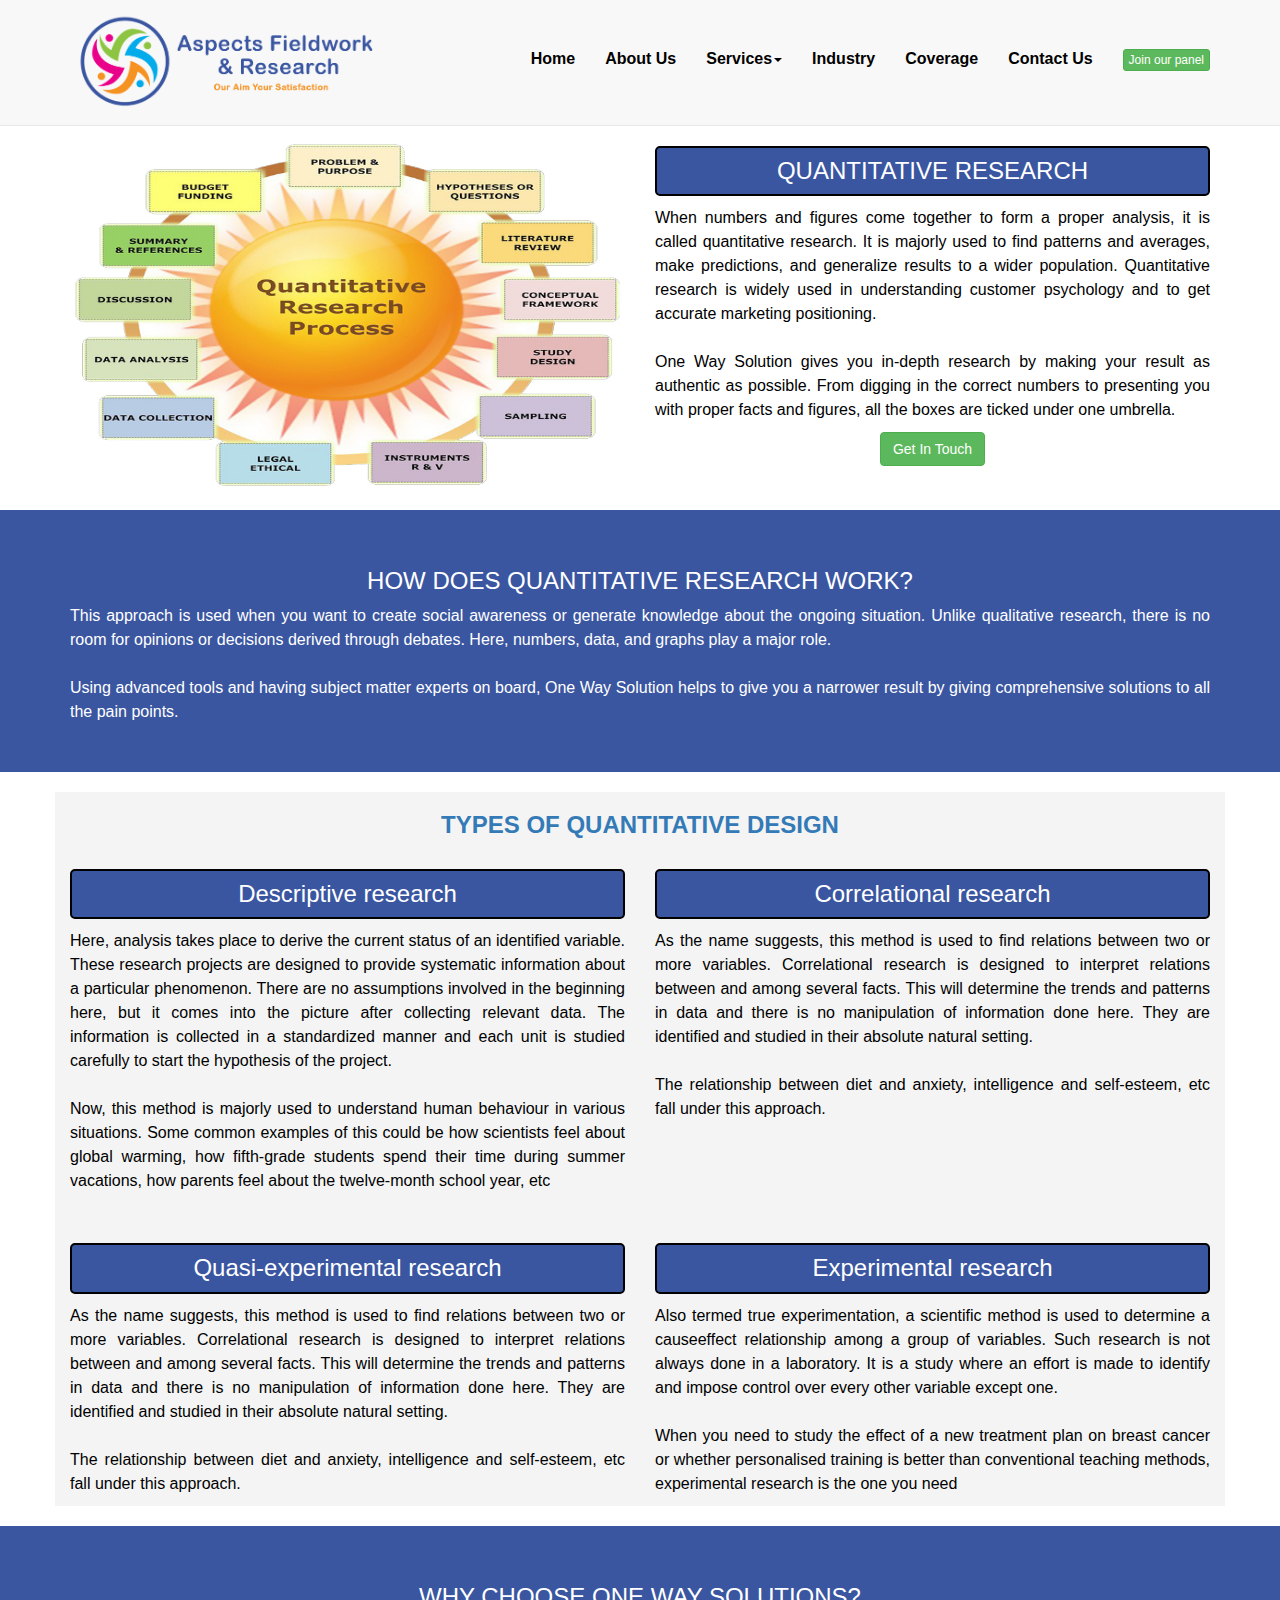
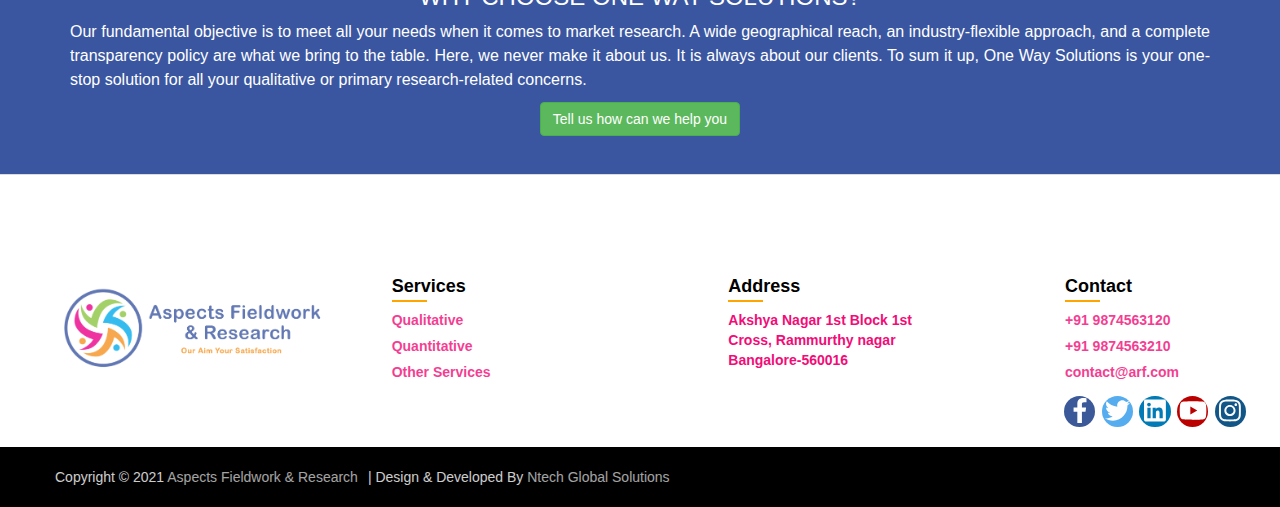
<file: quantitative.html>
<!DOCTYPE html>
<html lang="en">
<head>
    <meta charset="UTF-8">
    <meta name="viewport" content="width=device-width, initial-scale=1.0">
    <title>OWS</title>
    <link rel="stylesheet" href="https://maxcdn.bootstrapcdn.com/bootstrap/3.4.1/css/bootstrap.min.css">
    <script src="https://ajax.googleapis.com/ajax/libs/jquery/3.6.4/jquery.min.js"></script>
    <script src="https://maxcdn.bootstrapcdn.com/bootstrap/3.4.1/js/bootstrap.min.js"></script>
    <link rel="stylesheet" href="style.css">

     <!-- CUSTOM CSS -->
     <style type="text/css">
    	*{
    		font-family: 'Source Sans Pro', sans-serif;
		}
		#bg_slider{
        	background-image: url(images/ARF_Slider.jpeg);
        	background-size: cover;
        	background-repeat: no-repeat;
        	padding-bottom: 210px;
        	width: 100%;
        }
        #defaultmenu ul li a:hover{
        	background: none;
            color: #7AA4BA;
        }
		#social_menus ul li{
			list-style-type: none;
			display: inline;
		}
		#social_menus ul li a{
			font-size: 20px;
			color: #fff;
		}
    
		ul li ul.dropdown{
            min-width: 100%; /* Set width of the dropdown */
            background: #f2f2f2;
            display: none;
            position: absolute;
            z-index: 999;
            left: 0;
        }
        ul li:hover ul.dropdown-menu{
            display: block;	/* Display the dropdown */
        }
        ul li ul.dropdown-menu li{
            display: block;
        }
        .img-responsive:hover{
            opacity: 0.6;
        }
                #fb:hover{
            color: #4267B2;
        }
        #insta:hover{
            color: #8a3ab9;
        }
        #twitter:hover{
            color:#1DA1F2;
        }
        #link:hover{
            color: #0077b5;
        }
        #youtube:hover{
            color: #FF0000;
        }
        textarea{
            resize: none;
        }
        .block{
            background-image: linear-gradient(to left,transparent,transparent 50%,#3A56A1 50%,#3A56A1);
            background-position: 100% 0;
            background-size: 200% 100%;
            transition: all .25s ease-in;
        }
        .block:hover{
            background-position: 0 0;
            color:#fff;
        }
    </style>

</head>

<body>
    

     <!--Nav bar-->
   
     <div style="position:fixed;top:0px;left:0px;width:0;height:0;" id="scrollzipPoint"></div>
     <nav class="navbar navbar-default navbar-fixed-top" role="navigation">
         <div class="container">
             <div class="navbar-header">
                 <a href="index.html">
                     <img src="img/logo_1.png" style="width:30%;" class="hidden-xs hidden-sm">
                     <img src="img/logo_1.png" style="height: 90px;width:65%;" class="hidden-lg hidden-md">
                 </a>
                <button type="button" data-toggle="collapse" data-target="#defaultmenu" class="navbar-toggle" style="margin-top: 8%;">
                    <span class="icon-bar" style="background-color: #000;"></span>
                    <span class="icon-bar" style="background-color: #000;"></span>
                    <span class="icon-bar" style="background-color: #000;"></span>
                </button>
            </div>
            <div id="defaultmenu" class="navbar-collapse collapse">
                <ul class="nav navbar-nav navbar-right" style="margin-top: -8%;">
                    <li><a href="index.html">Home</a></li>
                    <li><a href="about us.html">About Us</a></li>
                     
                  <li class="dropdown">
                        <a class="dropdown-toggle" data-toggle="dropdown" href="#">Services<span class="caret"></span></a>
                        <ul class="dropdown-menu" style="background-color: #3A56A1; text-align: center;">
                            
                            <li><a href="qualitative.html" style="border-bottom: 1px solid #dcdcdc;color: #fff;">Qualitative</a></li>
                            <li><a href="quantitative.html" style="border-bottom: 1px solid #dcdcdc;color: #fff;">Quantitative</a></li>
                            <li><a href="other services.html" style="border-bottom: 1px solid #dcdcdc;color: #fff;">Other Services</a></li>
                           
                        </ul>
                    </li>
                    <li><a href="industry.html">Industry</a></li>
                    <li><a href="coverage.html">Coverage</a></li>
                    <li><a href="contact.html">Contact Us</a></li>
                    <li><a href="join.html"><button type="button" class="btn btn-xs btn-success">Join our panel</button></a></li>
                </ul>
            </div>
         </div>
     </nav>
     <br><br><br><br><br><br> 
    <!-- quantitative -->
    <div class="container">
        <div class="row">
            <div class="col-sm-6 col-md-6 col-lg-6">
                <br>
                <img src="img/quantitative_research.jpg" style="width:100%;height: 350px;">
            </div>
            <div class="col-sm-6 col-md-6 col-lg-6">
                <!--<br><br>-->
                <center class="wow fadeInUp" style="margin-top: 4.7%; visibility: visible; animation-name: fadeInUp;">
                    <h3 style="font-family: 'Source Sans Pro', sans-serif;background-color: #3A56A1;color: #fff;padding: 10px 20px;border-radius: 5px;border: 2px solid #000;">QUANTITATIVE RESEARCH</h3>
                    <p style="text-align: justify;font-size: 16px;line-height: 24px;color: #000;">
                        <span class="block">
                        When numbers and figures come together to form a proper analysis, it is called quantitative research. It is majorly used to find patterns and averages, make predictions, and generalize results to a wider population. Quantitative research is widely used in understanding customer psychology and to get accurate marketing positioning.</span>
                        <br><br>
                        <span class="block">
                        One Way Solution gives you in-depth research by making your result as authentic as possible. From digging in the correct numbers to presenting you with proper facts and figures, all the boxes are ticked under one umbrella. </span>
                    </p>
                    <a href="contact.html">
                        <button type="button" class="btn btn-md btn-success">Get In Touch</button>
                    </a>
                </center>
            </div>
        </div>
    </div>
    <div>
        <br>
        <div style="background-color: #3A56A1;padding: 38px 20px;">
            <div class="container">
                <div class="row">
                    <div class="col-sm-12 col-md-12 col-lg-12">
                        <center class="wow fadeInUp" style="visibility: visible; animation-name: fadeInUp;">
                            <h3 style="font-family: 'Source Sans Pro', sans-serif;color: #fff;">HOW DOES QUANTITATIVE RESEARCH WORK?</h3>
                            <p style="text-align: justify;font-size: 16px;line-height: 24px;color: #fff;">
                                This approach is used when you want to create social awareness or generate knowledge about the ongoing situation. Unlike qualitative research, there is no room for opinions or decisions derived through debates. Here, numbers, data, and graphs play a major role.
                                <br><br>
                                Using advanced tools and having subject matter experts on board, One Way Solution helps to give you a narrower result by giving comprehensive solutions to all the pain points. 
                            </p>
                        </center>
                    </div>
                </div>
            </div>
        </div>
        <br>
        <div class="container" style="background-color: #f4f4f4;">
            <div class="row">
                <div class="col-sm-12 col-md-12 col-lg-12">
                    <center class="wow fadeInUp" style="visibility: visible; animation-name: fadeInUp;">
                        <h3 style="font-family: 'Source Sans Pro', sans-serif;font-weight: bolder;" class="text-primary">TYPES OF QUANTITATIVE DESIGN</h3>
                    </center>
                </div>
            </div>
            <div class="row">
                <div class="col-sm-6 col-md-6 col-lg-6">
                    <center class="wow fadeInUp" style="visibility: visible; animation-name: fadeInUp;">
                        <h3 style="font-family: 'Source Sans Pro', sans-serif;background-color: #3A56A1;color: #fff;padding: 10px 20px;border-radius: 5px;border: 2px solid #000;">Descriptive research</h3>
                        <p style="text-align: justify;font-size: 16px;line-height: 24px;color: #000;">
                            <span class="block">
                            Here, analysis takes place to derive the current status of an identified variable. These research projects are designed to provide systematic information about a particular phenomenon. There are no assumptions involved in the beginning here, but it comes into the picture after collecting relevant data. The information is collected in a standardized manner and each unit is studied carefully to start the hypothesis of the project.</span>
                            <br><br>
                            <span class="block">
                            Now, this method is majorly used to understand human behaviour in various situations. Some common examples of this could be how scientists feel about global warming, how fifth-grade students spend their time during summer vacations, how parents feel about the twelve-month school year, etc</span>
                        </p>
                    </center>
                </div>
                <div class="col-sm-6 col-md-6 col-lg-6">
                    <center class="wow fadeInUp" style="visibility: visible; animation-name: fadeInUp;">
                        <h3 style="font-family: 'Source Sans Pro', sans-serif;background-color: #3A56A1;color: #fff;padding: 10px 20px;border-radius: 5px;border: 2px solid #000;">Correlational research</h3>
                        <p style="text-align: justify;font-size: 16px;line-height: 24px;color: #000;">
                            <span class="block">
                            As the name suggests, this method is used to find relations between two or more variables. Correlational research is designed to interpret relations between and among several facts. This will determine the trends and patterns in data and there is no manipulation of information done here. They are identified and studied in their absolute natural setting.</span>
                            <br><br>
                            <span class="block">
                            The relationship between diet and anxiety, intelligence and self-esteem, etc fall under this approach. </span>
                        </p>
                    </center>
                </div>
            </div>
            <br>
            <div class="row">
                <div class="col-sm-6 col-md-6 col-lg-6">
                    <center class="wow fadeInUp" style="visibility: visible; animation-name: fadeInUp;">
                        <h3 style="font-family: 'Source Sans Pro', sans-serif;background-color: #3A56A1;color: #fff;padding: 10px 20px;border-radius: 5px;border: 2px solid #000;">Quasi-experimental research</h3>
                        <p style="text-align: justify;font-size: 16px;line-height: 24px;color: #000;">
                            <span class="block">
                            As the name suggests, this method is used to find relations between two or more variables. Correlational research is designed to interpret relations between and among several facts. This will determine the trends and patterns in data and there is no manipulation of information done here. They are identified and studied in their absolute natural setting.</span>
                            <br><br>
                            <span class="block">
                            The relationship between diet and anxiety, intelligence and self-esteem, etc fall under
                            this approach.</span>
                        </p>
                    </center>
                </div>
                <div class="col-sm-6 col-md-6 col-lg-6">
                    <center class="wow fadeInUp" style="visibility: visible; animation-name: fadeInUp;">
                        <h3 style="font-family: 'Source Sans Pro', sans-serif;background-color: #3A56A1;color: #fff;padding: 10px 20px;border-radius: 5px;border: 2px solid #000;">Experimental research</h3>
                        <p style="text-align: justify;font-size: 16px;line-height: 24px;color: #000;">
                            <span class="block">
                            Also termed true experimentation, a scientific method is used to determine a causeeffect relationship among a group of variables. Such research is not always done in a laboratory. It is a study where an effort is made to identify and impose control over every other variable except one.</span>
                            <br><br>
                            <span class="block">
                            When you need to study the effect of a new treatment plan on breast cancer or whether
                            personalised training is better than conventional teaching methods, experimental research is the one you need</span>
                        </p>
                    </center>
                </div>
            </div>
        </div>
        <br>
        <div style="background-color: #3A56A1;padding: 38px 20px;">
            <div class="container">
                <div class="row">
                    <div class="col-sm-12 col-md-12 col-lg-12">
                        <center class="wow fadeInUp" style="visibility: visible; animation-name: fadeInUp;">
                            <h3 style="font-family: 'Source Sans Pro', sans-serif;color: #fff;">WHY CHOOSE ONE WAY SOLUTIONS?</h3>
                            <p style="text-align: justify;font-size: 16px;line-height: 24px;color: #fff;">
                                Our fundamental objective is to meet all your needs when it comes to market research. A wide geographical reach, an industry-flexible approach, and a complete transparency policy are what we bring to the table. Here, we never make it about us. It is always about our clients. To sum it up, One Way Solutions is your one-stop solution for all your qualitative or primary research-related concerns. 
                            </p>
                            <a href="contact.html">
                                <button type="button" class="btn btn-success btn-md">Tell us how can we help you</button>
                            </a>
                        </center>
                    </div>
                </div>
            </div>
        </div>
    </div>

  <!--footer-->
<footer>
	<div class="content">
		<div class="top">
			<div class="logo-details">
				<span class="logo_name">Aspects Fieldwork & Research</span>
				
			</div>
			
		</div>
		<div class="link-boxes">
		    <ul class="box">
				<li><a href="#"><img src="img/logo_1.png" style="width:150%;"></a></li>
			</ul>
		    <ul class="box">
				<li class="link_name">Services</li>
				<li><a href="qualitative.html">Qualitative</a></li>
				<li><a href="quantitative.html">Quantitative</a></li>
				<li><a href="other services.html">Other Services</a></li>
			</ul>
			<ul class="box">
				<li class="link_name">Address</li>
                <p style="color:#F20C78;font-weight: bold;">Akshya Nagar 1st Block 1st Cross, Rammurthy nagar Bangalore-560016</p>
			</ul>
		
			<ul class="box">
				<li class="link_name">Contact</li>
				<li><a href="#" tel="919874563120">+91 9874563120</a></li>
				<li><a href="#">+91 9874563210</a></li>
				<li><a href="#">contact@arf.com</a></li>
				<div class="rounded-social-buttons">
                    <a class="social-button facebook" href="https://www.facebook.com/" target="_blank"><svg class="svg-inline--fa fa-facebook-f fa-w-9" aria-hidden="true" data-prefix="fab" data-icon="facebook-f" role="img" xmlns="http://www.w3.org/2000/svg" viewBox="0 0 264 512" data-fa-i2svg=""><path fill="currentColor" d="M76.7 512V283H0v-91h76.7v-71.7C76.7 42.4 124.3 0 193.8 0c33.3 0 61.9 2.5 70.2 3.6V85h-48.2c-37.8 0-45.1 18-45.1 44.3V192H256l-11.7 91h-73.6v229"></path></svg><!-- <i class="fab fa-facebook-f"></i> --></a>
                    <a class="social-button twitter" href="https://www.twitter.com/" target="_blank"><svg class="svg-inline--fa fa-twitter fa-w-16" aria-hidden="true" data-prefix="fab" data-icon="twitter" role="img" xmlns="http://www.w3.org/2000/svg" viewBox="0 0 512 512" data-fa-i2svg=""><path fill="currentColor" d="M459.37 151.716c.325 4.548.325 9.097.325 13.645 0 138.72-105.583 298.558-298.558 298.558-59.452 0-114.68-17.219-161.137-47.106 8.447.974 16.568 1.299 25.34 1.299 49.055 0 94.213-16.568 130.274-44.832-46.132-.975-84.792-31.188-98.112-72.772 6.498.974 12.995 1.624 19.818 1.624 9.421 0 18.843-1.3 27.614-3.573-48.081-9.747-84.143-51.98-84.143-102.985v-1.299c13.969 7.797 30.214 12.67 47.431 13.319-28.264-18.843-46.781-51.005-46.781-87.391 0-19.492 5.197-37.36 14.294-52.954 51.655 63.675 129.3 105.258 216.365 109.807-1.624-7.797-2.599-15.918-2.599-24.04 0-57.828 46.782-104.934 104.934-104.934 30.213 0 57.502 12.67 76.67 33.137 23.715-4.548 46.456-13.32 66.599-25.34-7.798 24.366-24.366 44.833-46.132 57.827 21.117-2.273 41.584-8.122 60.426-16.243-14.292 20.791-32.161 39.308-52.628 54.253z"></path></svg><!-- <i class="fab fa-twitter"></i> --></a>
                    <a class="social-button linkedin" href="https://www.linkedin.com/" target="_blank"><svg class="svg-inline--fa fa-linkedin fa-w-14" aria-hidden="true" data-prefix="fab" data-icon="linkedin" role="img" xmlns="http://www.w3.org/2000/svg" viewBox="0 0 448 512" data-fa-i2svg=""><path fill="currentColor" d="M416 32H31.9C14.3 32 0 46.5 0 64.3v383.4C0 465.5 14.3 480 31.9 480H416c17.6 0 32-14.5 32-32.3V64.3c0-17.8-14.4-32.3-32-32.3zM135.4 416H69V202.2h66.5V416zm-33.2-243c-21.3 0-38.5-17.3-38.5-38.5S80.9 96 102.2 96c21.2 0 38.5 17.3 38.5 38.5 0 21.3-17.2 38.5-38.5 38.5zm282.1 243h-66.4V312c0-24.8-.5-56.7-34.5-56.7-34.6 0-39.9 27-39.9 54.9V416h-66.4V202.2h63.7v29.2h.9c8.9-16.8 30.6-34.5 62.9-34.5 67.2 0 79.7 44.3 79.7 101.9V416z"></path></svg><!-- <i class="fab fa-linkedin"></i> --></a>
                    <a class="social-button youtube" href="https://www.youtube.com/" target="_blank"><svg class="svg-inline--fa fa-youtube fa-w-18" aria-hidden="true" data-prefix="fab" data-icon="youtube" role="img" xmlns="http://www.w3.org/2000/svg" viewBox="0 0 576 512" data-fa-i2svg=""><path fill="currentColor" d="M549.655 124.083c-6.281-23.65-24.787-42.276-48.284-48.597C458.781 64 288 64 288 64S117.22 64 74.629 75.486c-23.497 6.322-42.003 24.947-48.284 48.597-11.412 42.867-11.412 132.305-11.412 132.305s0 89.438 11.412 132.305c6.281 23.65 24.787 41.5 48.284 47.821C117.22 448 288 448 288 448s170.78 0 213.371-11.486c23.497-6.321 42.003-24.171 48.284-47.821 11.412-42.867 11.412-132.305 11.412-132.305s0-89.438-11.412-132.305zm-317.51 213.508V175.185l142.739 81.205-142.739 81.201z"></path></svg><!-- <i class="fab fa-youtube"></i> --></a>
                    <a class="social-button instagram" href="https://www.instagram.com/" target="_blank"><svg class="svg-inline--fa fa-instagram fa-w-14" aria-hidden="true" data-prefix="fab" data-icon="instagram" role="img" xmlns="http://www.w3.org/2000/svg" viewBox="0 0 448 512" data-fa-i2svg=""><path fill="currentColor" d="M224.1 141c-63.6 0-114.9 51.3-114.9 114.9s51.3 114.9 114.9 114.9S339 319.5 339 255.9 287.7 141 224.1 141zm0 189.6c-41.1 0-74.7-33.5-74.7-74.7s33.5-74.7 74.7-74.7 74.7 33.5 74.7 74.7-33.6 74.7-74.7 74.7zm146.4-194.3c0 14.9-12 26.8-26.8 26.8-14.9 0-26.8-12-26.8-26.8s12-26.8 26.8-26.8 26.8 12 26.8 26.8zm76.1 27.2c-1.7-35.9-9.9-67.7-36.2-93.9-26.2-26.2-58-34.4-93.9-36.2-37-2.1-147.9-2.1-184.9 0-35.8 1.7-67.6 9.9-93.9 36.1s-34.4 58-36.2 93.9c-2.1 37-2.1 147.9 0 184.9 1.7 35.9 9.9 67.7 36.2 93.9s58 34.4 93.9 36.2c37 2.1 147.9 2.1 184.9 0 35.9-1.7 67.7-9.9 93.9-36.2 26.2-26.2 34.4-58 36.2-93.9 2.1-37 2.1-147.8 0-184.8zM398.8 388c-7.8 19.6-22.9 34.7-42.6 42.6-29.5 11.7-99.5 9-132.1 9s-102.7 2.6-132.1-9c-19.6-7.8-34.7-22.9-42.6-42.6-11.7-29.5-9-99.5-9-132.1s-2.6-102.7 9-132.1c7.8-19.6 22.9-34.7 42.6-42.6 29.5-11.7 99.5-9 132.1-9s102.7-2.6 132.1 9c19.6 7.8 34.7 22.9 42.6 42.6 11.7 29.5 9 99.5 9 132.1s2.7 102.7-9 132.1z"></path></svg><!-- <i class="fab fa-instagram"></i> --></a>
                </div>
				
			</ul>
		</div>
	</div>
	<div class="bottom-details">
        <div class="bottom_text">
            <span class="copyright_text">Copyright © 2021 <a href="#">Aspects Fieldwork &amp; Research</a>| Design &amp; Developed By <a href="#">Ntech Global Solutions</a></span>
            <span class="policy_terms">
           
        </span>
      </div>
    </div>
</footer>
<script defer="" src="all.js.download" integrity="sha384-xymdQtn1n3lH2wcu0qhcdaOpQwyoarkgLVxC/wZ5q7h9gHtxICrpcaSUfygqZGOe" crossorigin="anonymous"></script>

</body>
</html>
</file>
<file: style.css>
#defaultmenu ul li a{
	font-family: 'Source Sans Pro', sans-serif;
	font-weight: bold;
	font-size: 16px;
	color: #000;
}




footer{
    background: #fff; /* #ea018a */ /*58FD1A */
    width: 100%;
    bottom: 0;
    left: 0;
    border-top: 1px solid #dcdcdc;
  }
  footer::before{
    content: '';
    position: absolute;
    left: 0;
    /*top: 100px;*/
    /*height: 1px;*/
    width: 100%;
    background: #000;
  }
  footer .content{
    max-width: 1250px;
    margin: auto;
    /*padding: 30px 40px 40px 40px;*/
  }
  footer .content .top{
    display: flex;
    align-items: center;
    justify-content: space-between;
    margin-bottom: 50px;
  }
  .content .top .logo-details{
    color: #fff;
    font-size: 30px;
  }
  .content .top .media-icons{
    display: flex;
  }
  .content .top .media-icons a{
    height: 40px;
    width: 40px;
    margin: 0 8px;
    border-radius: 50%;
    text-align: center;
    line-height: 40px;
    color: #fff;
    font-size: 17px;
    text-decoration: none;
    transition: all 0.4s ease;
  }
  .top .media-icons a:nth-child(1){
    background: #4267B2;
  }
  .top .media-icons a:nth-child(1):hover{
    color: #4267B2;
    background: #fff;
  }
  .top .media-icons a:nth-child(2){
    background: #1DA1F2;
  }
  .top .media-icons a:nth-child(2):hover{
    color: #1DA1F2;
    background: #fff;
  }
  .top .media-icons a:nth-child(3){
    background: #E1306C;
  }
  .top .media-icons a:nth-child(3):hover{
    color: #E1306C;
    background: #fff;
  }
  .top .media-icons a:nth-child(4){
    background: #0077B5;
  }
  .top .media-icons a:nth-child(4):hover{
    color: #0077B5;
    background: #fff;
  }
  .top .media-icons a:nth-child(5){
    background: #FF0000;
  }
  .top .media-icons a:nth-child(5):hover{
    color: #FF0000;
    background: #fff;
  }
  footer .content .link-boxes{
    width: 100%;
    display: flex;
    justify-content: space-between;
  }
  footer .content .link-boxes .box{
    width: calc(100% / 5 - 10px);
  }
  .content .link-boxes .box .link_name{
    color: #000;
    font-size: 18px;
    font-weight: bold;
    margin-bottom: 10px;
    position: relative;
  }
  .link-boxes .box .link_name::before{
    content: '';
    position: absolute;
    left: 0;
    bottom: -2px;
    height: 2px;
    width: 35px;
    background: orange;
  }
  .content .link-boxes .box li{
    margin: 6px 0;
    list-style: none;
  }
  .content .link-boxes .box li a{
    color: #F20C78;
    font-size: 14px;
    font-weight: bold;
    text-decoration: none;
    opacity: 0.8;
    transition: all 0.4s ease
  }
  .content .link-boxes .box li a:hover{
    opacity: 1;
    text-decoration: underline;
  }
  .content .link-boxes .input-box{
    margin-right: 55px;
  }
  .link-boxes .input-box input{
    height: 40px;
    width: calc(100% + 55px);
    outline: none;
    border: 2px solid orange; /*#AFAFB6*/
    background: #140B5C;
    border-radius: 4px;
    padding: 0 15px;
    font-size: 15px;
    color: #fff;
    margin-top: 5px;
  }
  .link-boxes .input-box input::placeholder{
    color: #AFAFB6;
    font-size: 16px;
  }
  .link-boxes .input-box input[type="button"]{
    background: #fff;
    color: #140B5C;
    border: none;
    font-size: 18px;
    font-weight: 500;
    margin: 4px 0;
    opacity: 0.8;
    cursor: pointer;
    transition: all 0.4s ease;
  }
  .input-box input[type="button"]:hover{
    opacity: 1;
  }
  footer .bottom-details{
    width: 100%;
  background: #000; /*2c303a*/
  }
  footer .bottom-details .bottom_text{
    max-width: 1250px;
    margin: auto;
    padding: 20px 40px;
    display: flex;
    justify-content: space-between;
  }
  .bottom-details .bottom_text span,
  .bottom-details .bottom_text a{
    font-size: 14px;
    font-weight: 300;
    color: #fff;
    opacity: 0.8;
    text-decoration: none;
  }
  .bottom-details .bottom_text a:hover{
    opacity: 1;
    text-decoration: underline;
  }
  .bottom-details .bottom_text a{
    margin-right: 10px;
  }
  @media (max-width: 900px) {
    footer .content .link-boxes{
      flex-wrap: wrap;
    }
    footer .content .link-boxes .input-box{
      width: 40%;
      margin-top: 10px;
    }
  }
  @media (max-width: 700px){
    footer{
      position: relative;
    }
    .content .top .logo-details{
      font-size: 26px;
    }
    .content .top .media-icons a{
      height: 35px;
      width: 35px;
      font-size: 14px;
      line-height: 35px;
    }
    footer .content .link-boxes .box{
      width: calc(100% / 3 - 10px);
    }
    footer .content .link-boxes .input-box{
      width: 60%;
    }
    .bottom-details .bottom_text span,
    .bottom-details .bottom_text a{
      font-size: 12px;
    }
  }
  @media (max-width: 520px){
    footer::before{
      top: 145px;
    }
    footer .content .top{
      flex-direction: column;
    }
    .content .top .media-icons{
      margin-top: 16px;
    }
    footer .content .link-boxes .box{
      width: calc(100% / 2 - 10px);
    }
    footer .content .link-boxes .input-box{
      width: 100%;
    }
  }
  .text {
    color: white;
    font-size: 20px;
    position: absolute;
    top: 50%;
    left: 50%;
    transform: translate(-50%, -50%);
    -ms-transform: translate(-50%, -50%);
    white-space: nowrap;
  }
  
  
  
  .svg-inline--fa {
    vertical-align: -0.200em;
  }
  
  .rounded-social-buttons {
    text-align: center;
    padding: 08px 0px;
    margin-left: -8.7%;
  }
  
  .rounded-social-buttons .social-button {
    display: inline-block;
    position: relative;
    cursor: pointer;
    width: 3.125rem;
    height: 3.125rem;
    border: 0.125rem solid transparent;
    padding: 0;
    text-decoration: none;
    text-align: center;
    color: #fefefe;
    font-size: 1.5625rem;
    font-weight: normal;
    line-height: 2em;
    border-radius: 1.6875rem;
    transition: all 0.5s ease;
    margin-right: 0.25rem;
    margin-bottom: 0.25rem;
  }
  
  .rounded-social-buttons .social-button:hover, .rounded-social-buttons .social-button:focus {
    -webkit-transform: rotate(360deg);
        -ms-transform: rotate(360deg);
            transform: rotate(360deg);
  }
  
  .rounded-social-buttons .fa-twitter, .fa-facebook-f, .fa-linkedin, .fa-youtube, .fa-instagram {
    font-size: 25px;
  }
  
  .rounded-social-buttons .social-button.facebook {
    background: #3b5998;
  }
  
  .rounded-social-buttons .social-button.facebook:hover, .rounded-social-buttons .social-button.facebook:focus {
    color: #3b5998;
    background: #fefefe;
    border-color: #3b5998;
  }
  
  .rounded-social-buttons .social-button.twitter {
    background: #55acee;
  }
  
  .rounded-social-buttons .social-button.twitter:hover, .rounded-social-buttons .social-button.twitter:focus {
    color: #55acee;
    background: #fefefe;
    border-color: #55acee;
  }
  
  .rounded-social-buttons .social-button.linkedin {
    background: #007bb5;
  }
  
  .rounded-social-buttons .social-button.linkedin:hover, .rounded-social-buttons .social-button.linkedin:focus {
    color: #007bb5;
    background: #fefefe;
    border-color: #007bb5;
  }
  
  .rounded-social-buttons .social-button.youtube {
    background: #bb0000;
  }
  
  .rounded-social-buttons .social-button.youtube:hover, .rounded-social-buttons .social-button.youtube:focus {
    color: #bb0000;
    background: #fefefe;
    border-color: #bb0000;
  }
  
  .rounded-social-buttons .social-button.instagram {
    background: #125688;
  }
  
  .rounded-social-buttons .social-button.instagram:hover, .rounded-social-buttons .social-button.instagram:focus {
    color: #125688;
    background: #fefefe;
    border-color: #125688;
  }



  #heading_services{
    font-family: 'Source Sans Pro', sans-serif;background-color: #3A56A1;color: #fff;padding: 10px 20px;border-radius: 5px;border: 2px solid #000;
}
#heading_services:hover{
    background-color: #3A56A1;
}
</file>
